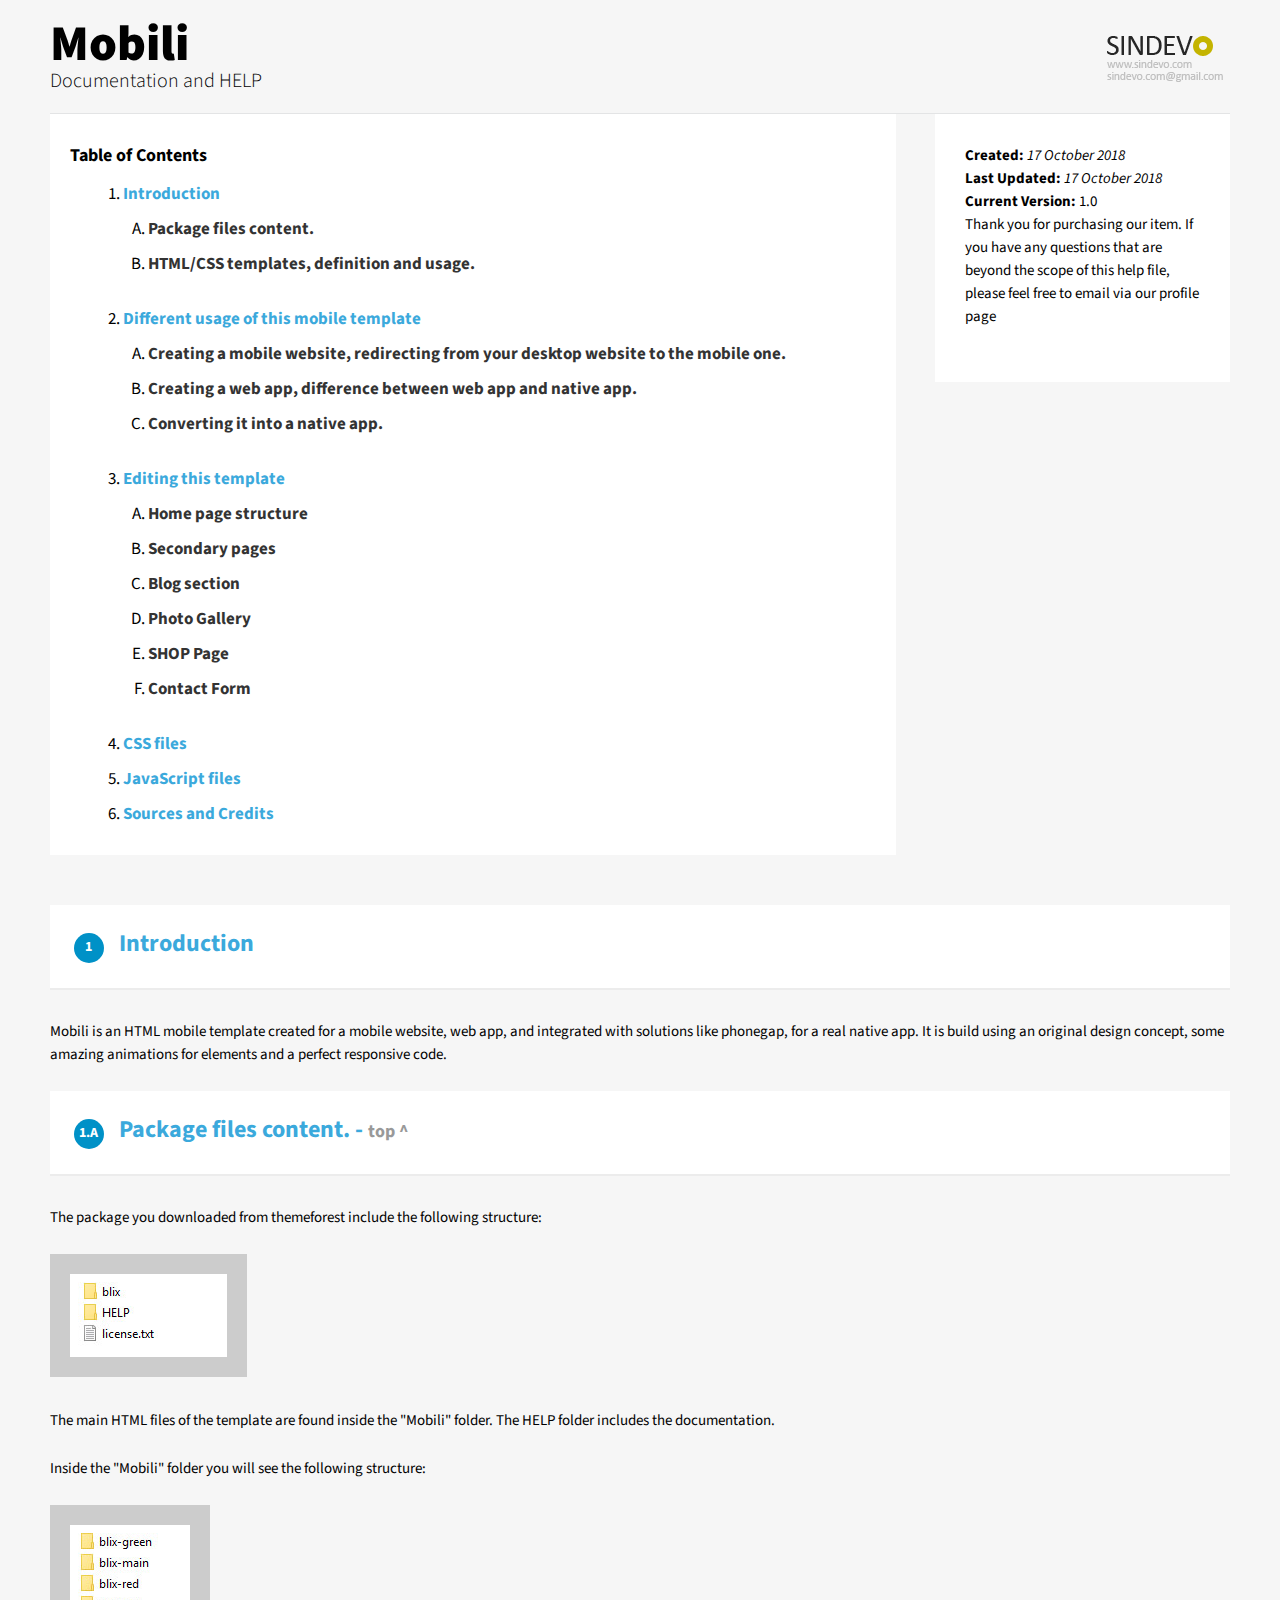
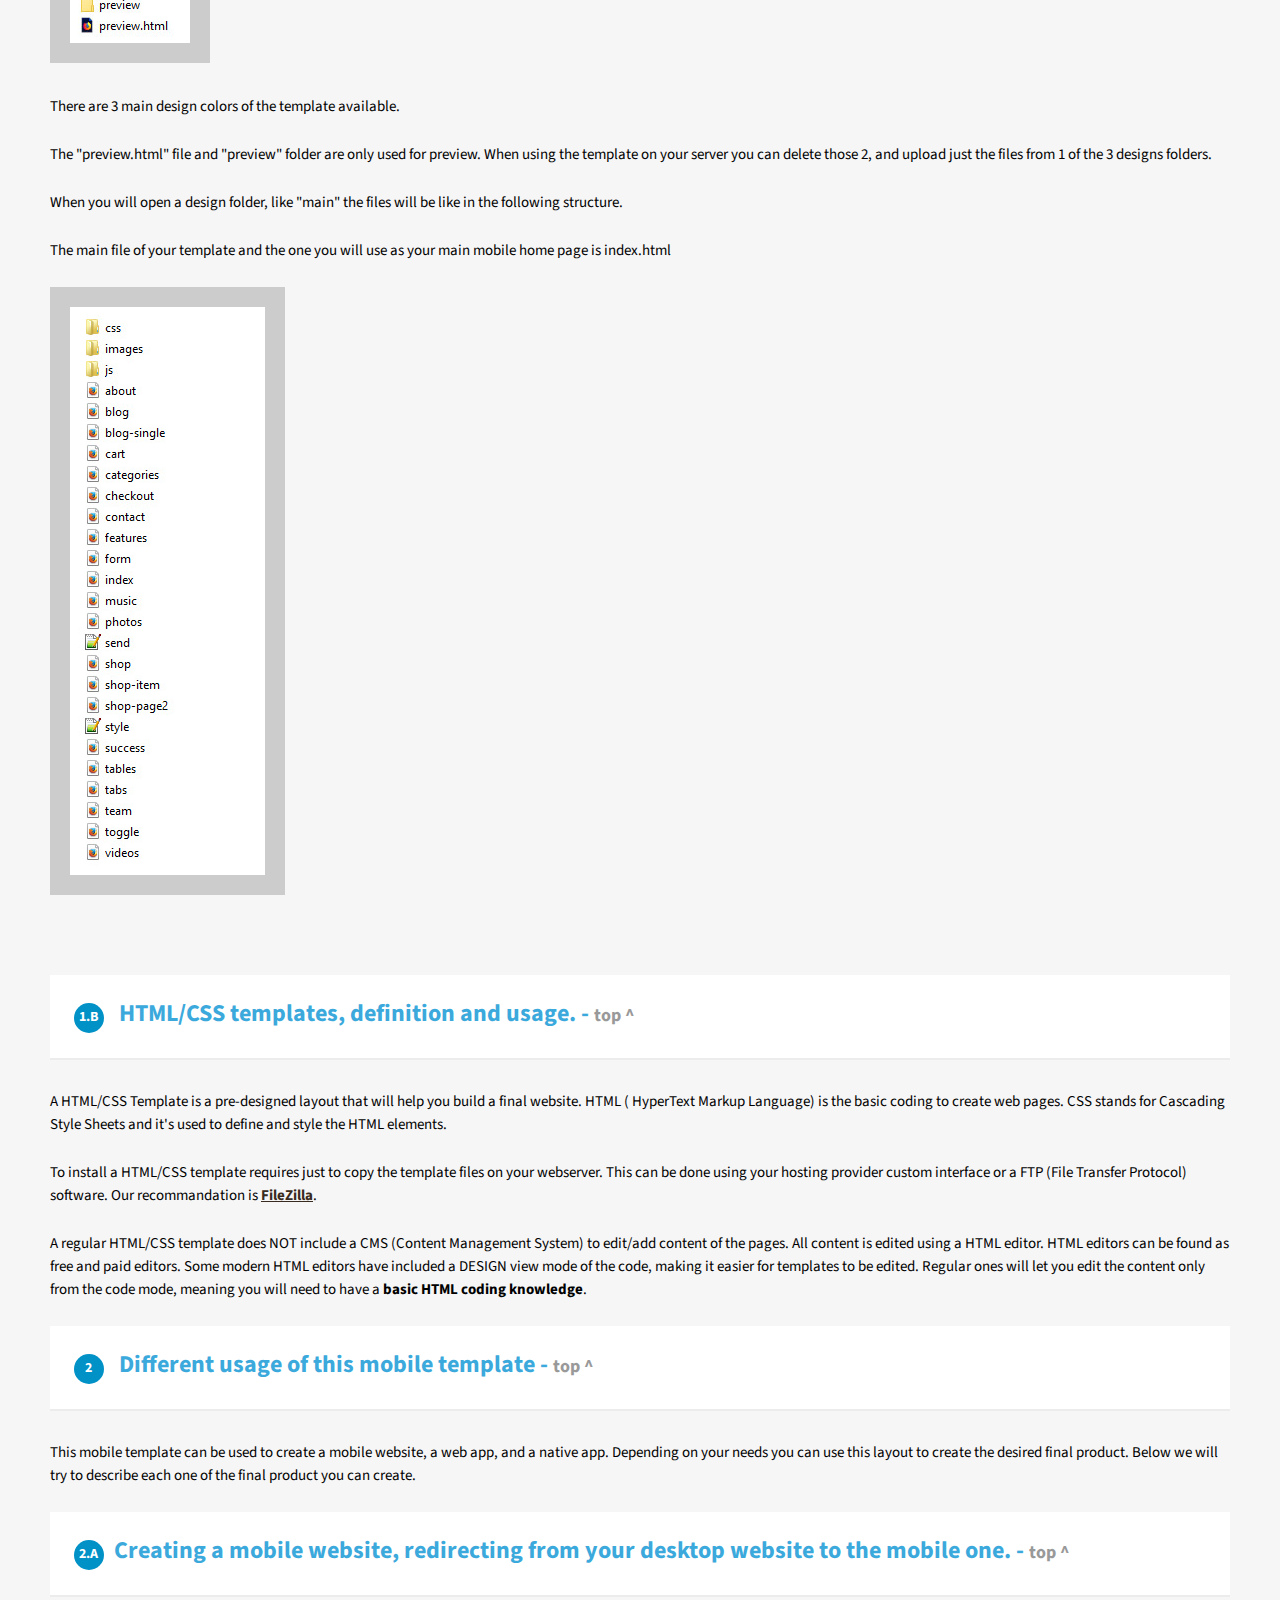
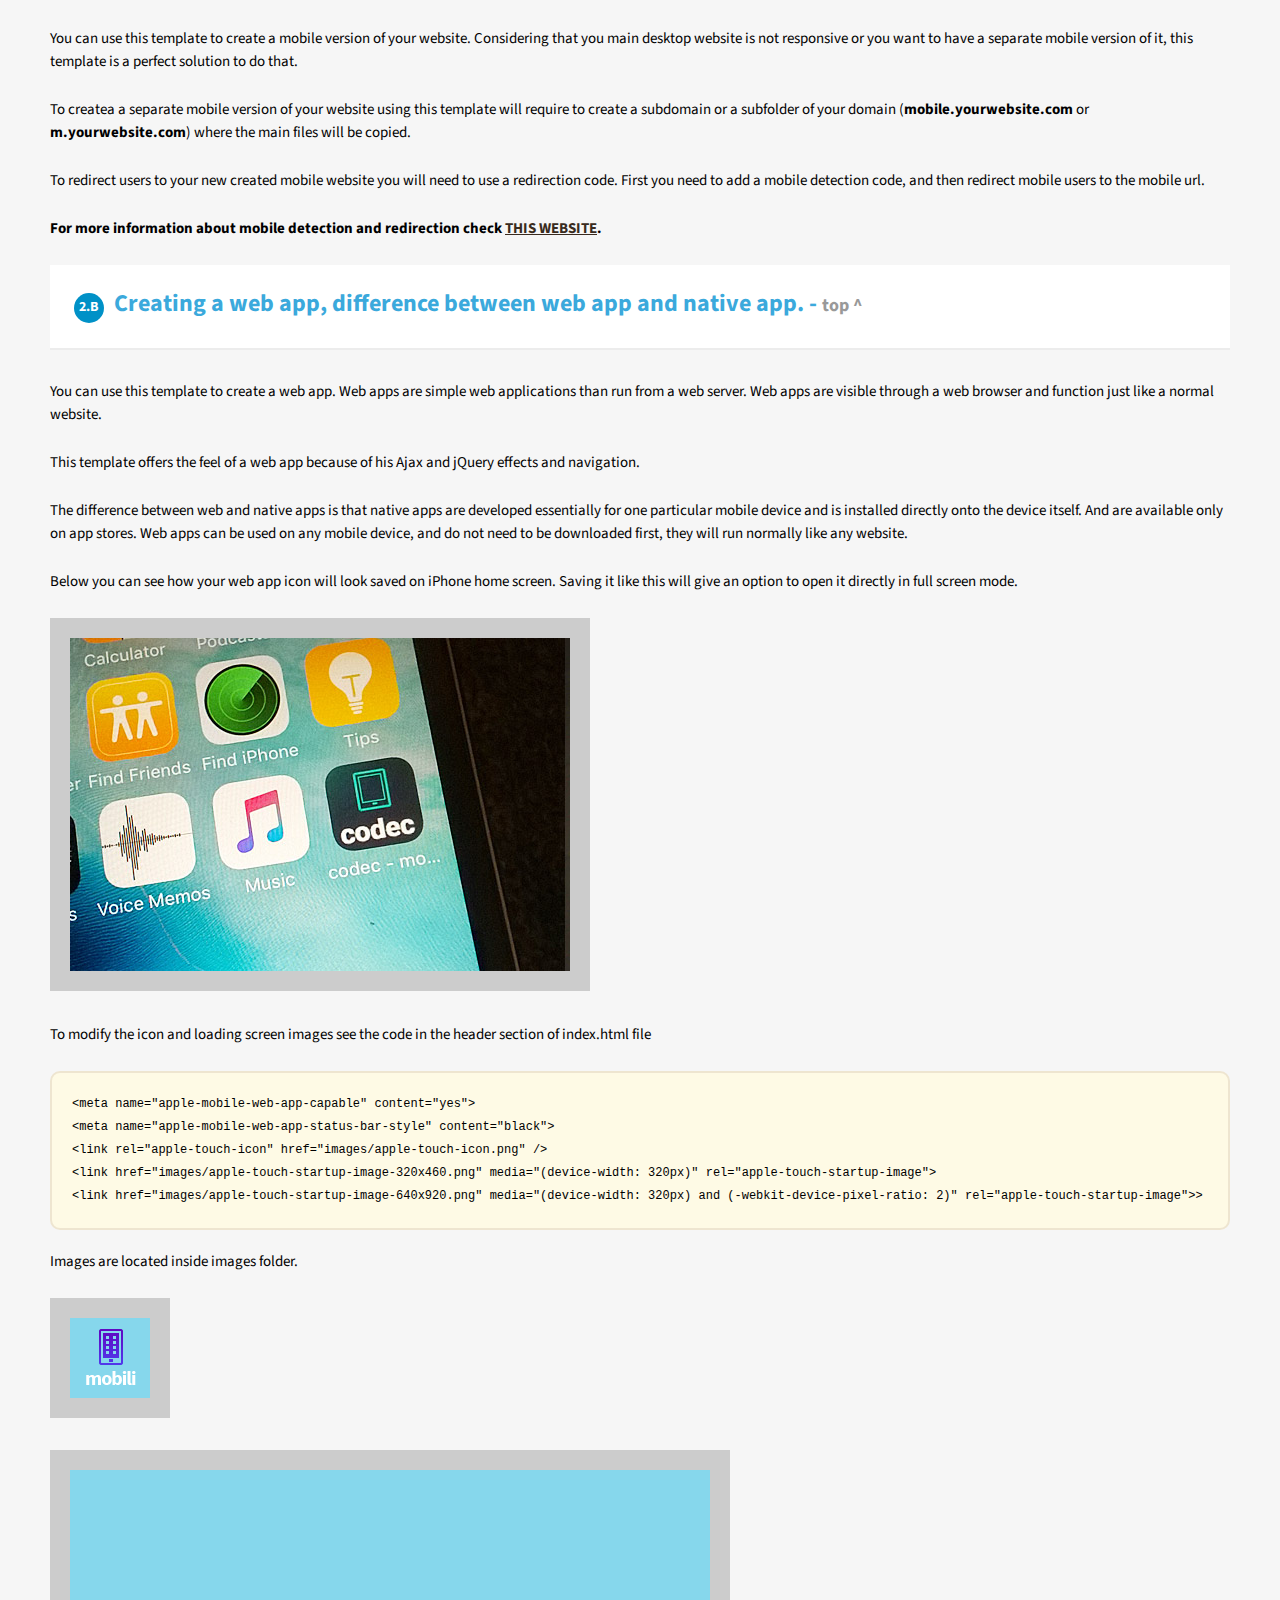
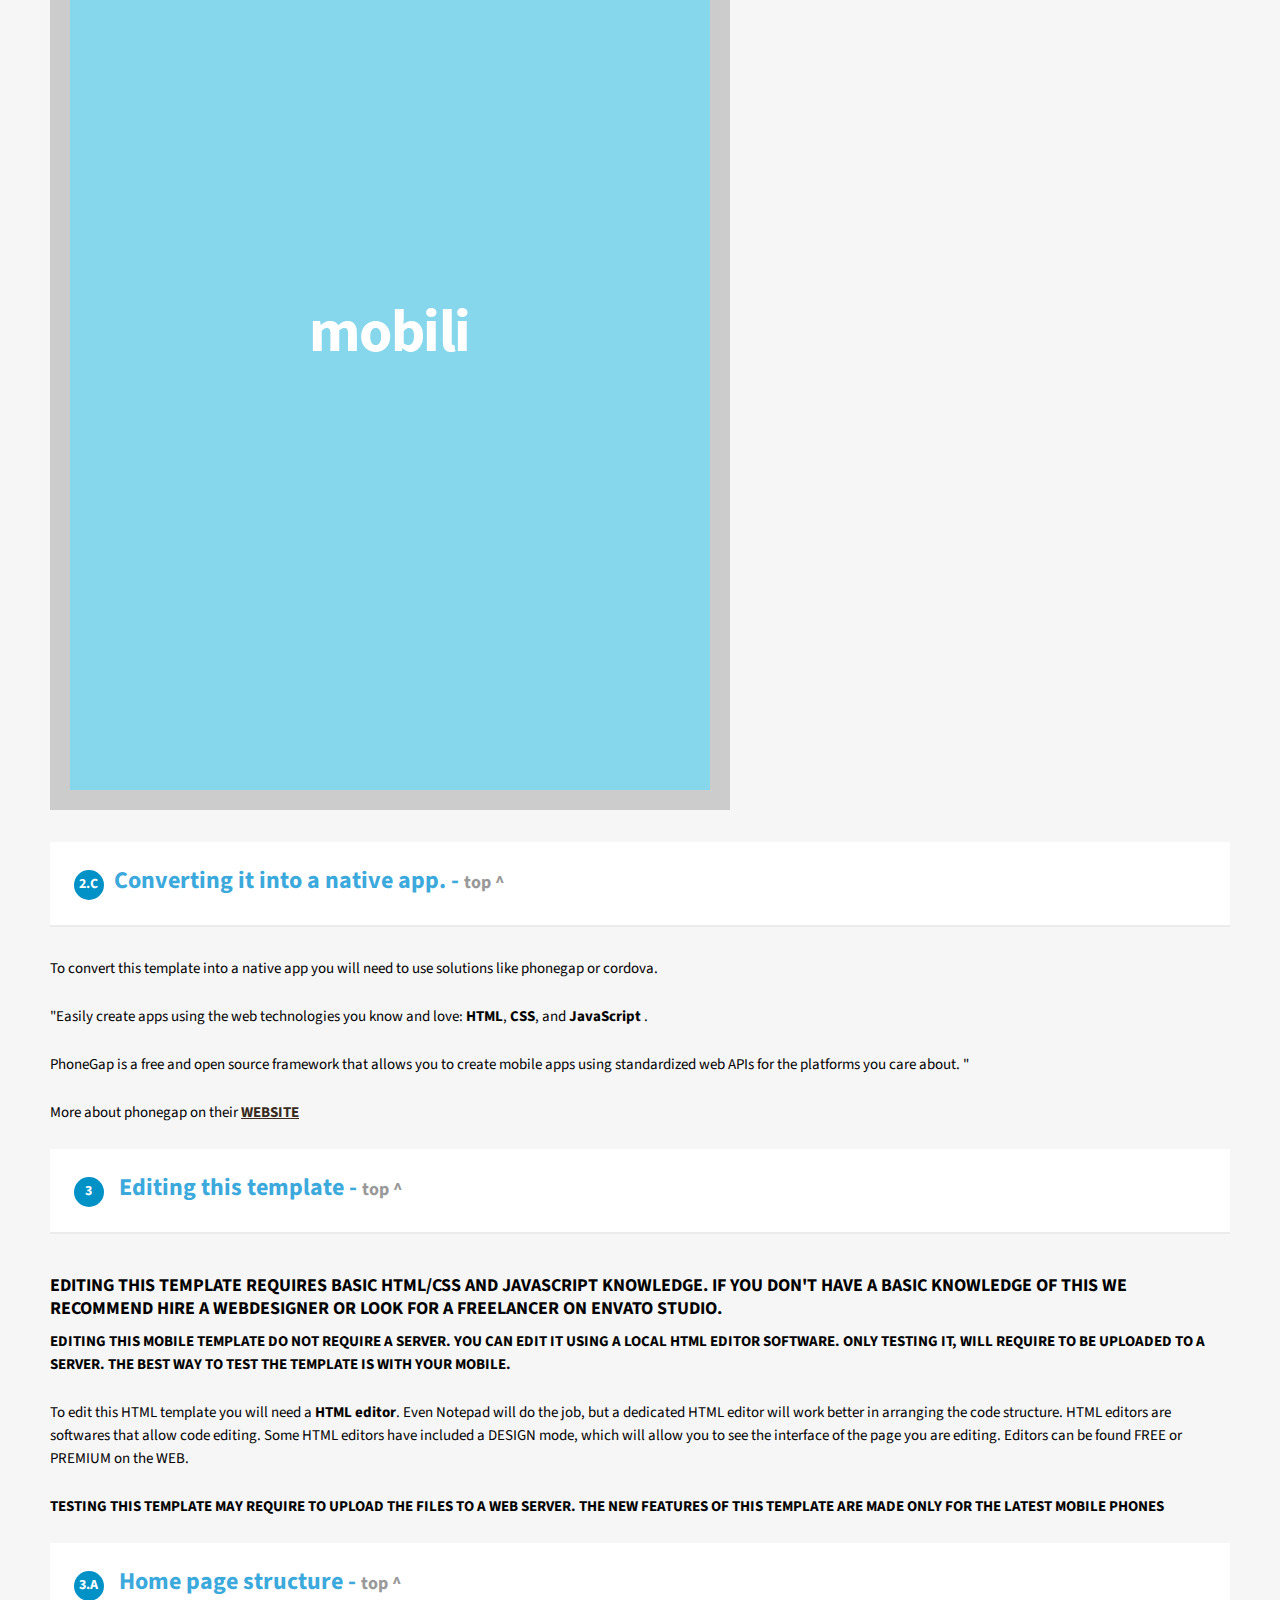
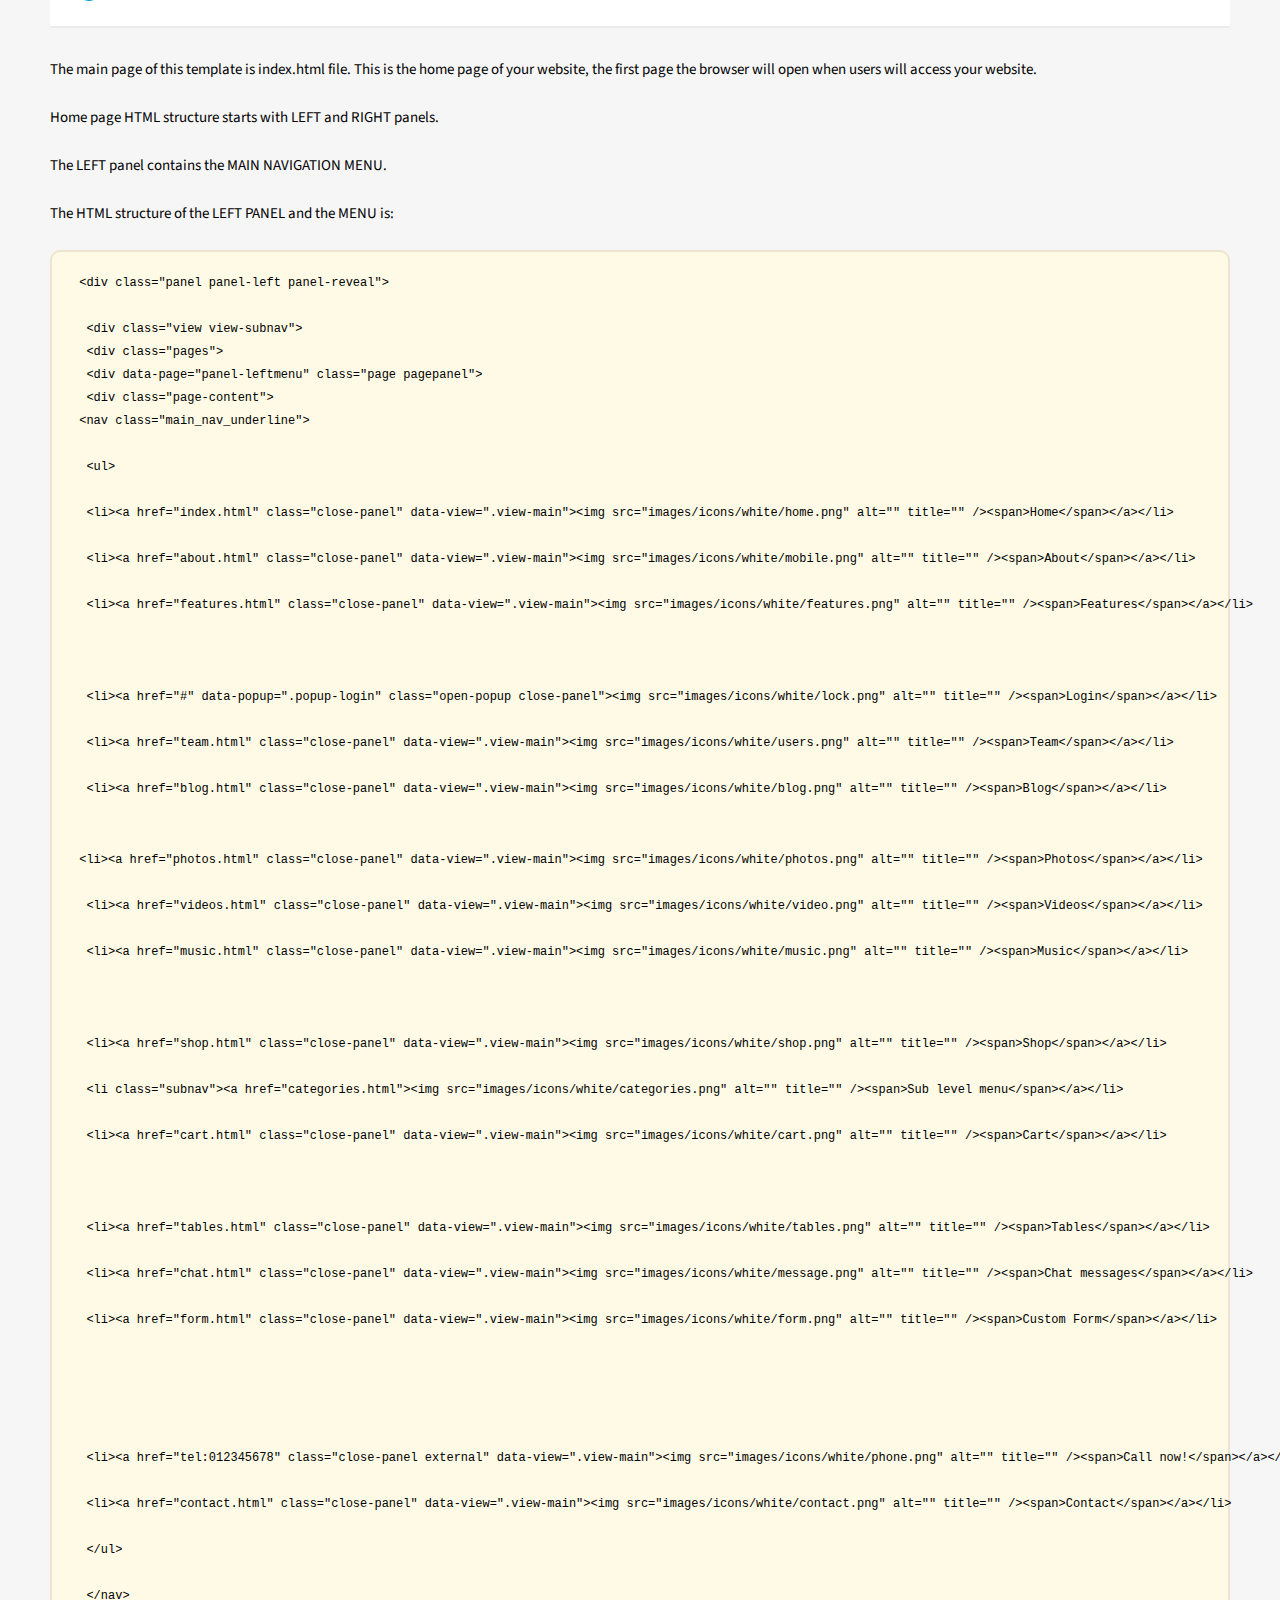
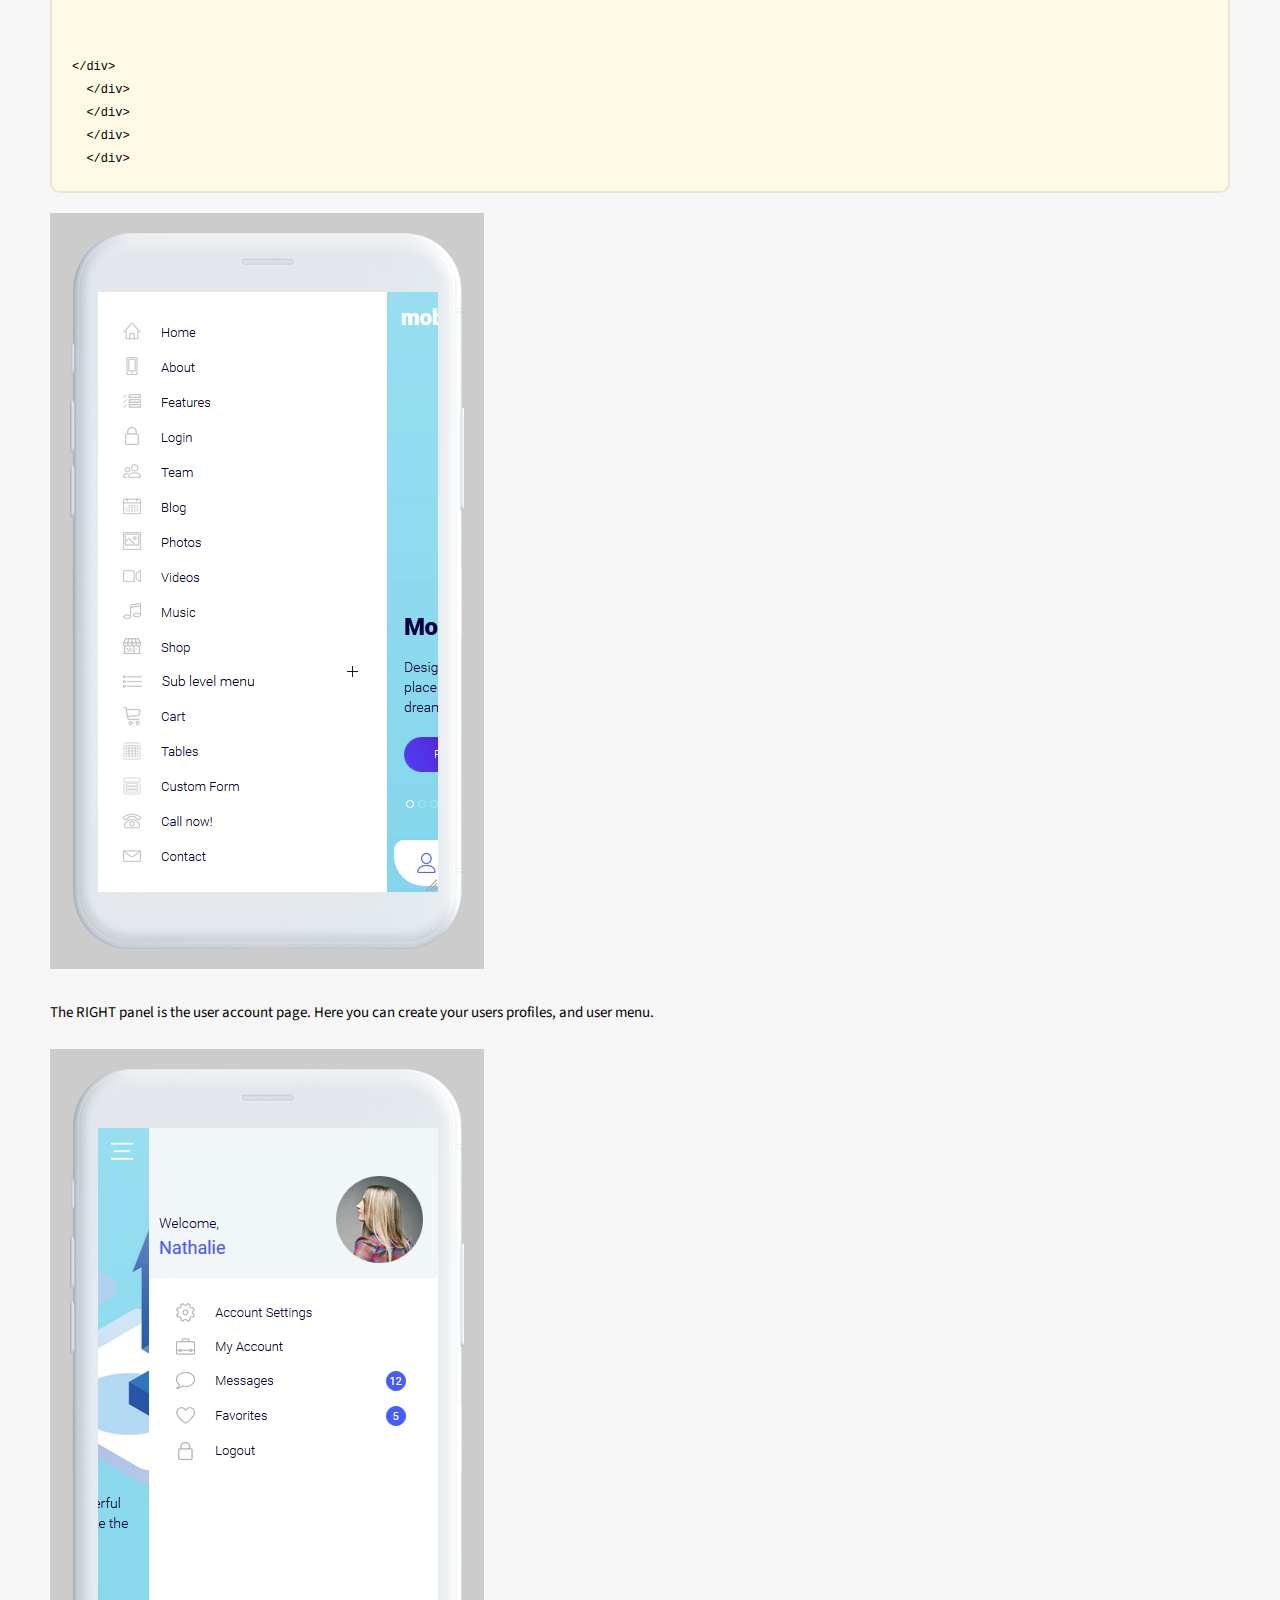
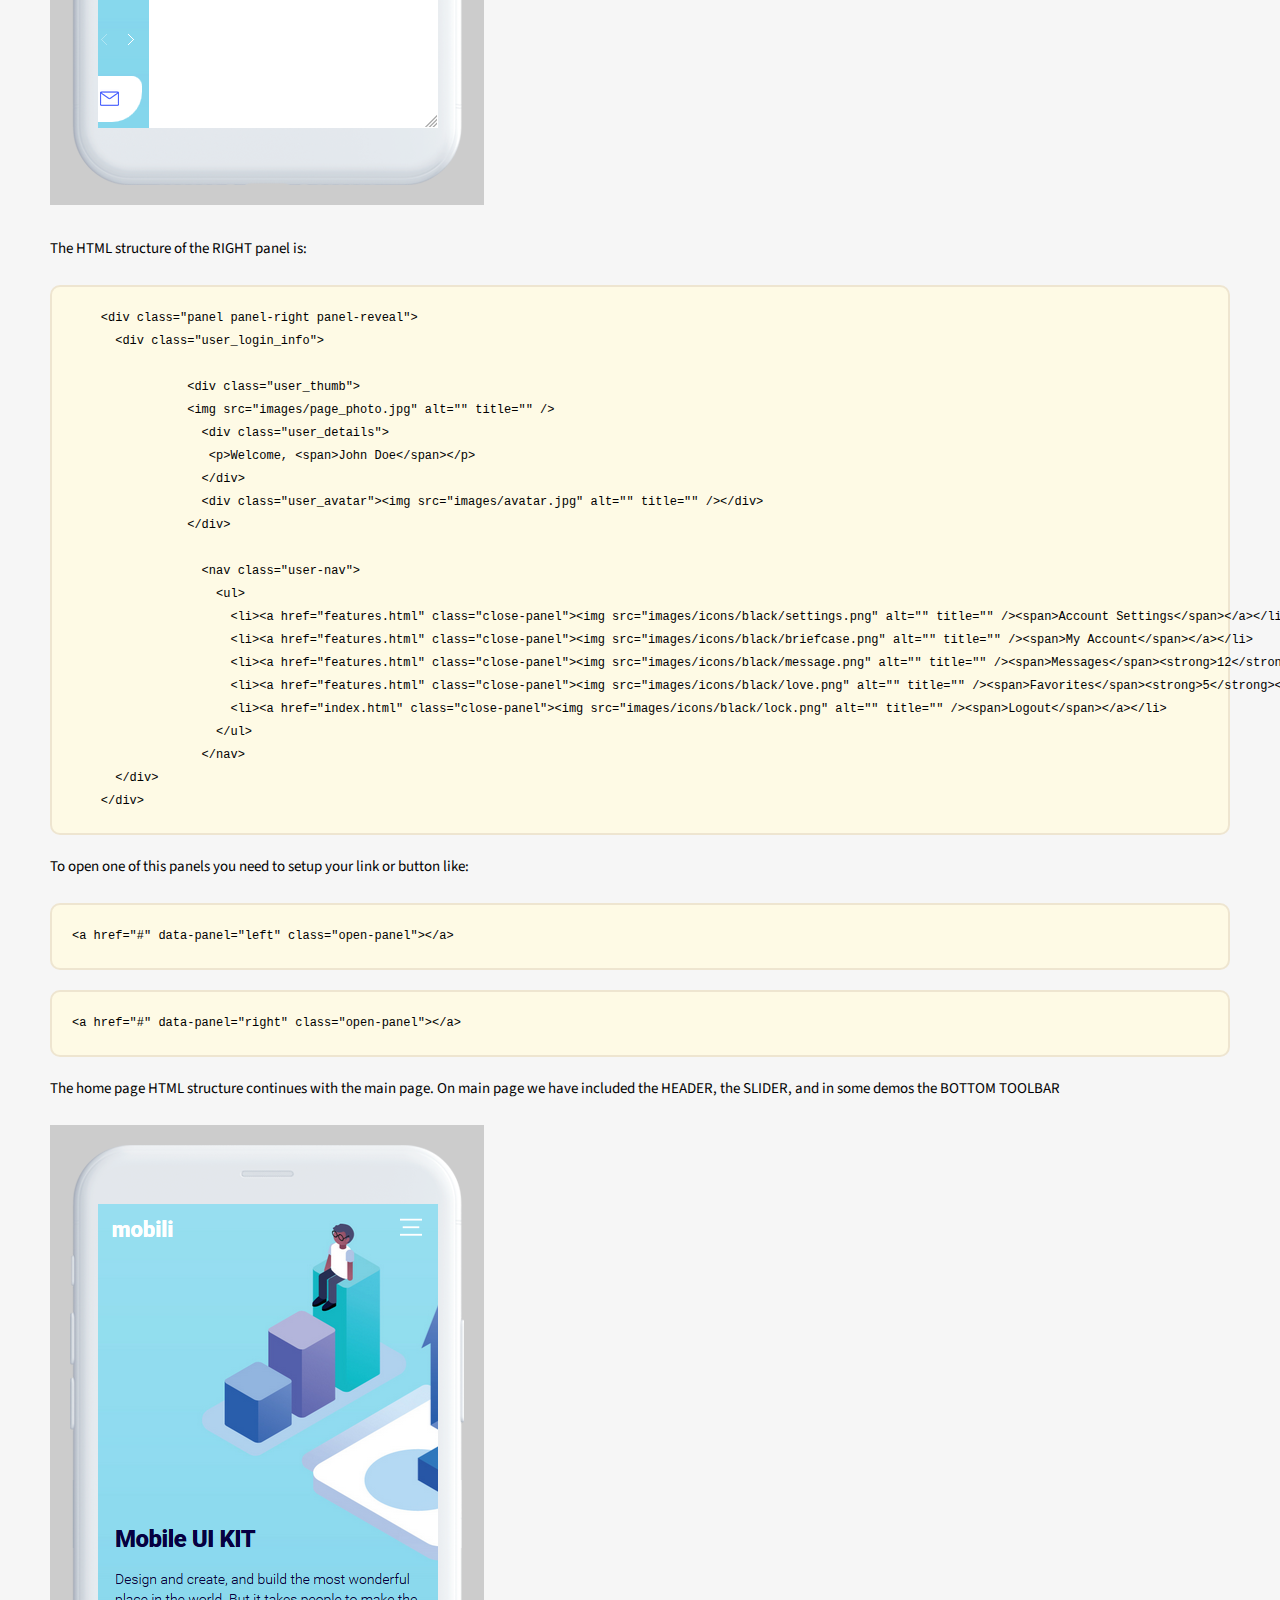
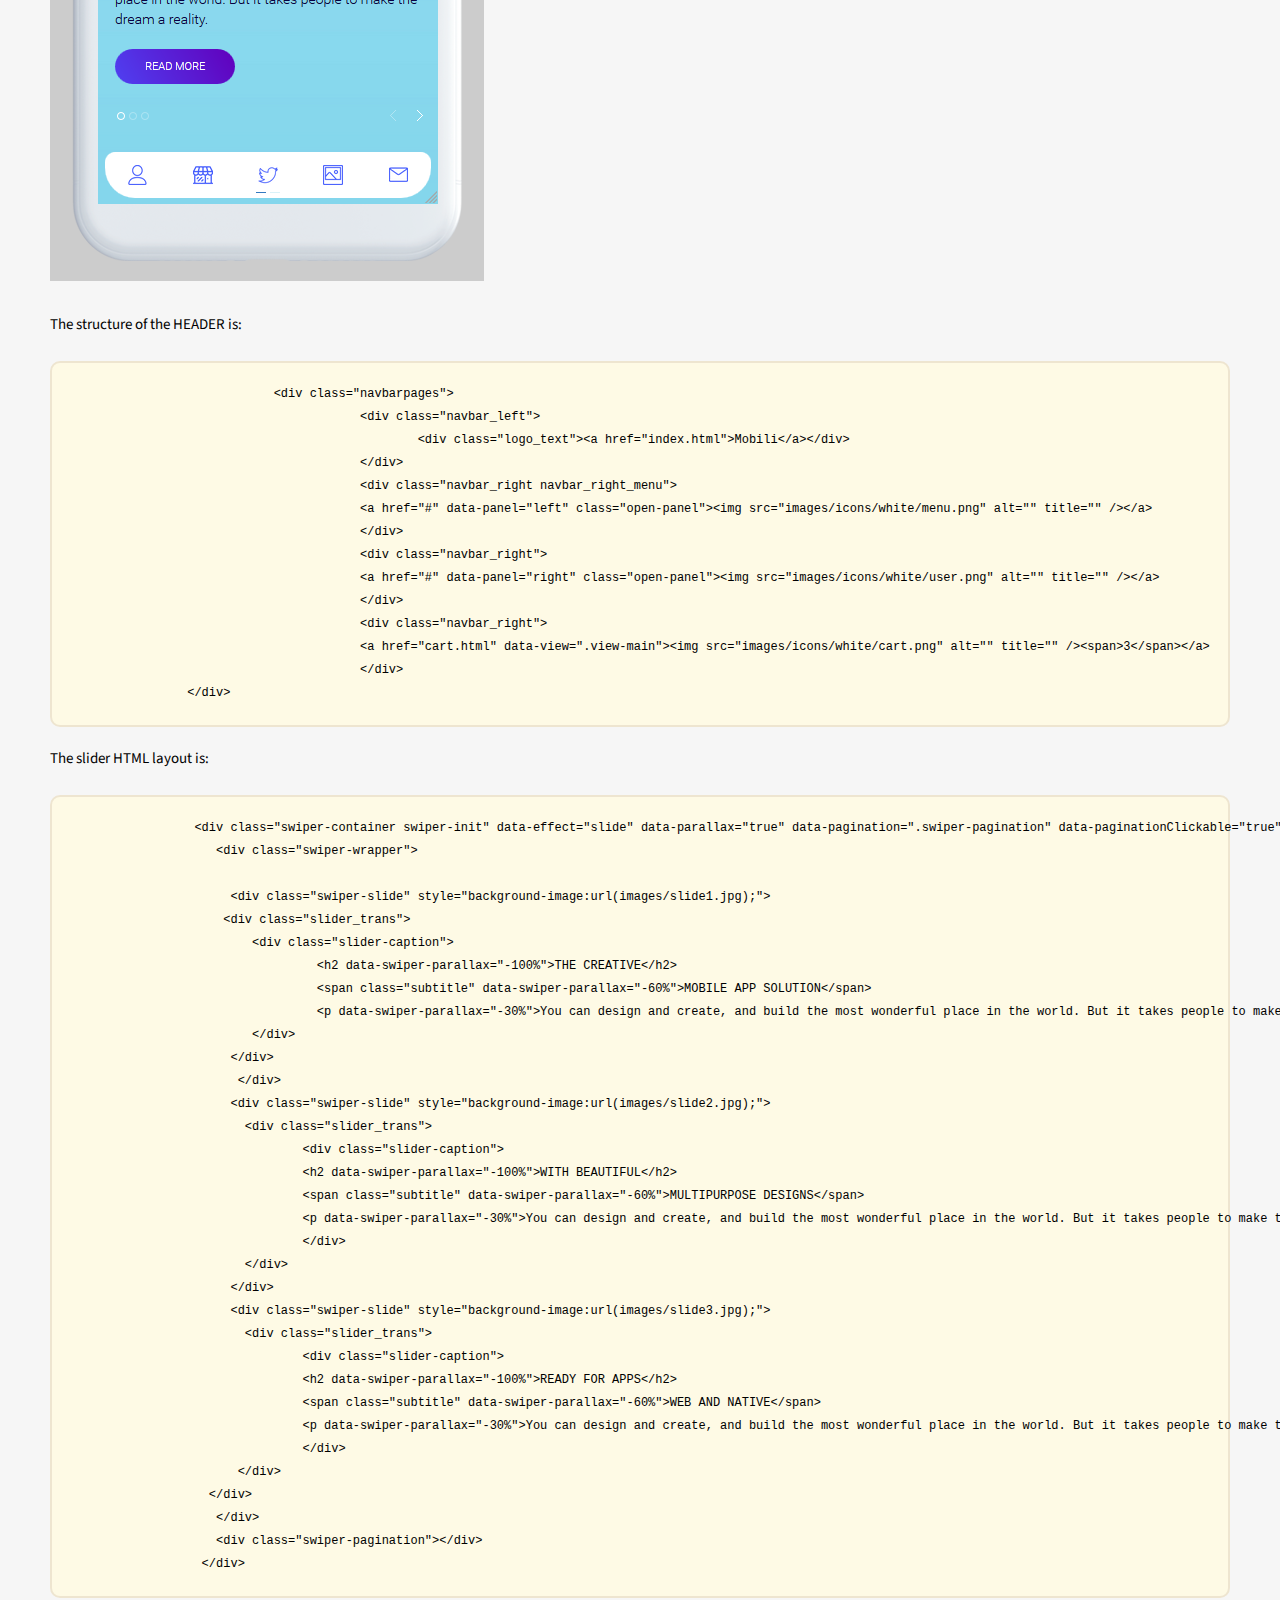
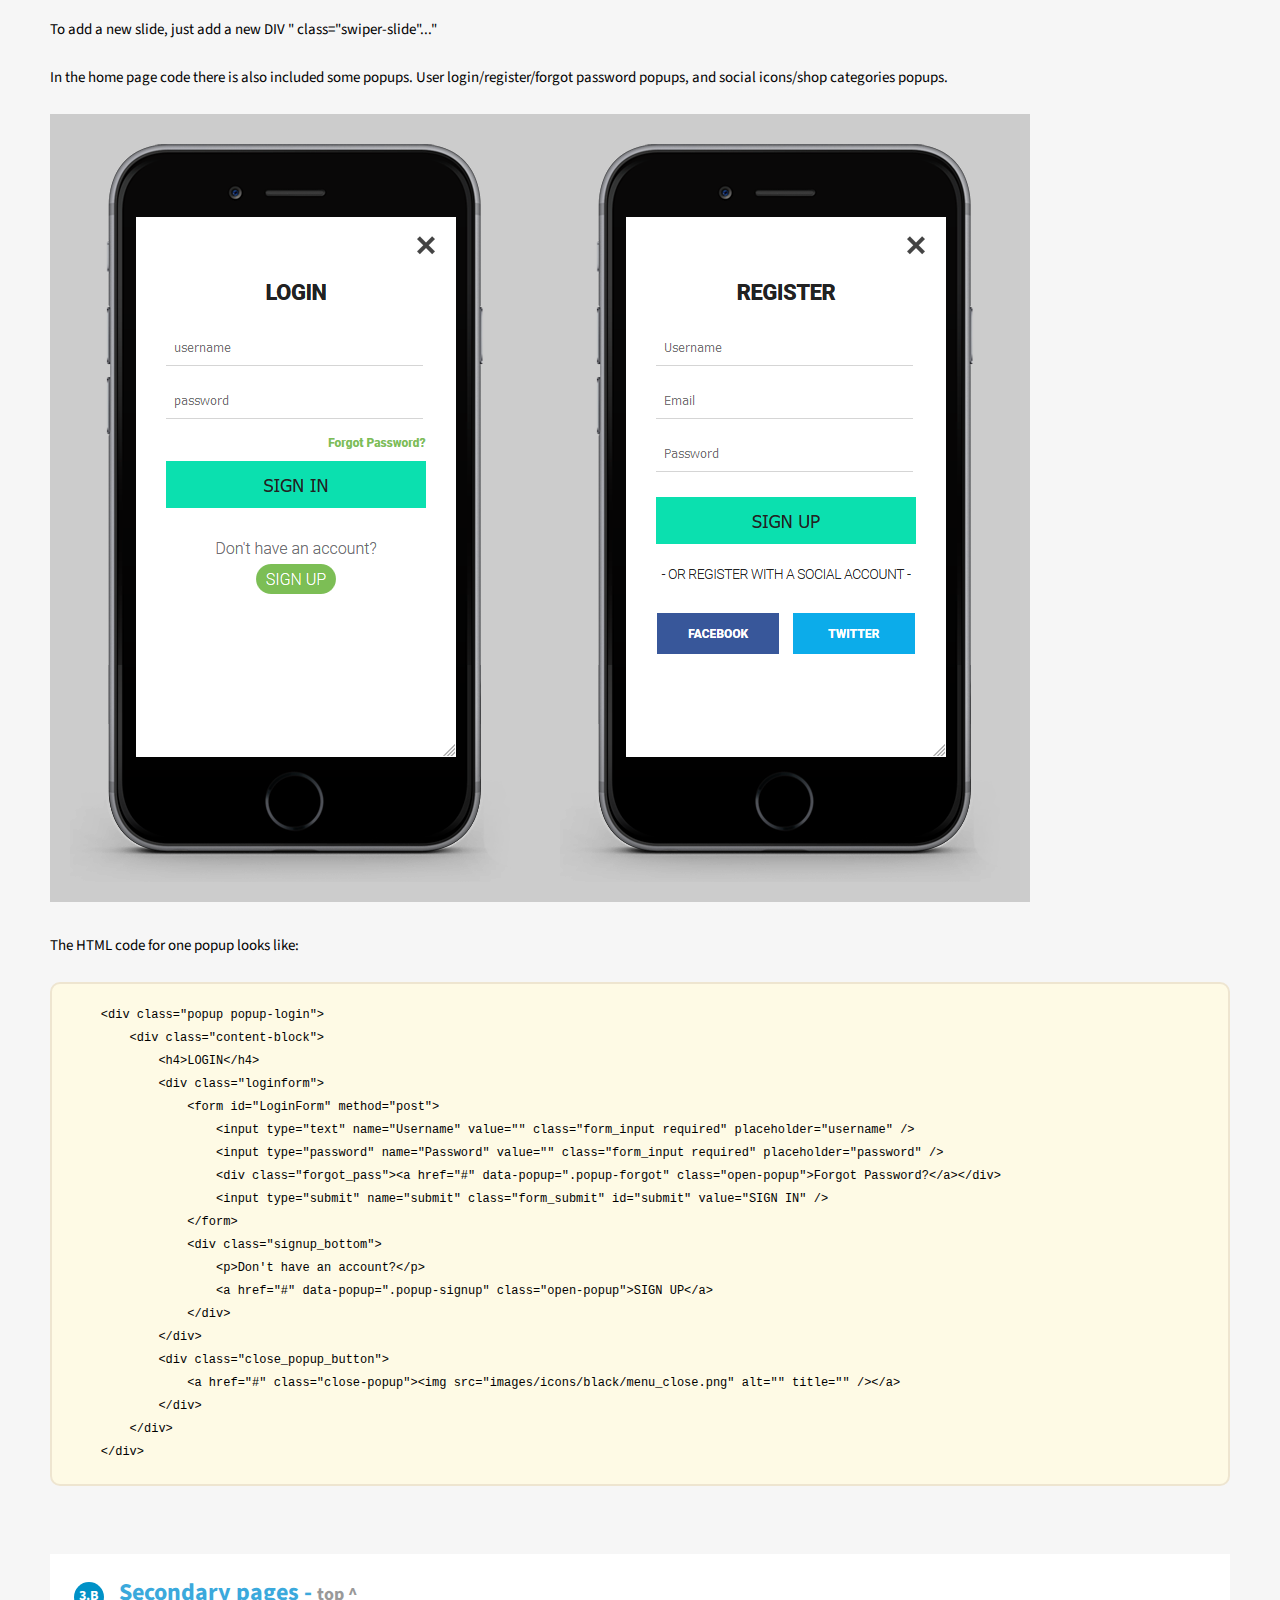
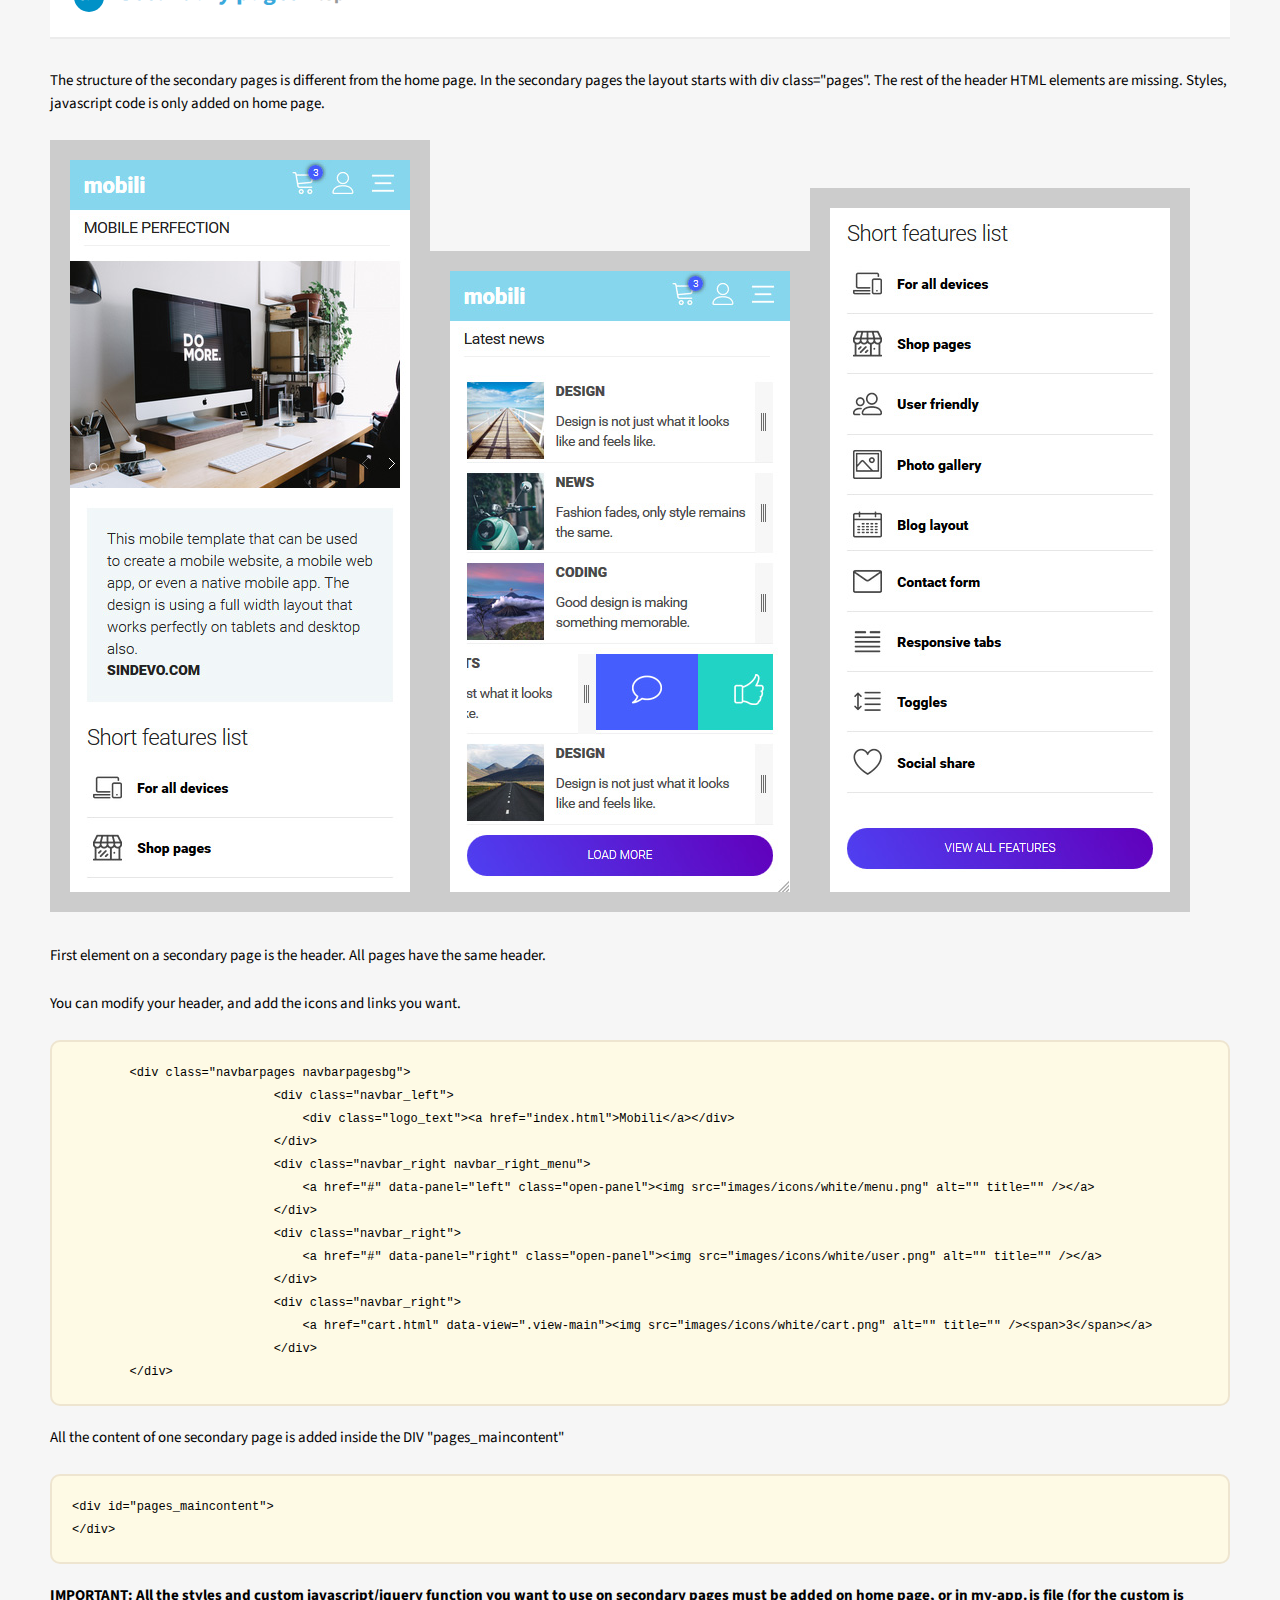
<file: Documention/index.html>
﻿<!DOCTYPE HTML PUBLIC "-//W3C//DTD HTML 4.01//EN" "http://www.w3.org/TR/html4/strict.dtd">
<head lang="en">
	<meta http-equiv="content-type" content="text/html;charset=utf-8">
	<title>Mobili | mobile template documentation</title>
	<link rel="stylesheet" href="assets/screen.css" type="text/css" media="screen, projection">
    <link href='http://fonts.googleapis.com/css?family=Source+Sans+Pro:400,300,700,900' rel='stylesheet' type='text/css'>
<body>
<div id="main_container">


  <div id="header">
  
    <div class="header_left">
    <h1>Mobili</h1> 
    <span>Documentation and HELP</span>
    </div>
  
  	<div class="logo"><a href="index.html"><img src="assets/images/logo.png" alt="sindevo.com" title="sindevo" /></a></div>
    
  <div class="clear"></div>
  </div><!-- End of Header-->
  
<div class="main_menu">
<h2 id="toc">Table of Contents</h2>
<ol class="enumar">
<li><a href="#intro">Introduction</a>
  <ol class="alpha">
    <li><a href="#package">Package files content.</a></li>
    <li><a href="#installing">HTML/CSS templates, definition and usage.</a></li>
  </ol>
</li>
<li><a href="#usage">Different usage of this mobile template</a>
  <ol class="alpha">
    <li><a href="#website">Creating a mobile website, redirecting from your desktop website to the mobile one.</a></li>
    <li><a href="#webapp">Creating a web app, difference between web app and native app.</a></li>
    <li><a href="#nativeapp">Converting it into a native app.</a></li>
  </ol>
</li>
<li><a href="#htmlStructure">Editing this template</a>
  <ol class="alpha">
<li><a href="#homepage">Home page structure</a></li>
<li><a href="#secondary">Secondary pages</a></li>
<li><a href="#blog">Blog section</a></li>
<li><a href="#gallery">Photo Gallery</a></li>
<li><a href="#shop">SHOP Page</a></li>
<li><a href="#contact">Contact Form</a></li>
  </ol>
</li>
    
<li><a href="#cssFiles">CSS files</a></li>
<li><a href="#javascript">JavaScript files</a></li>

<li><a href="#credits">Sources and Credits</a></li>
</ol>
</div>


  <div class="headerinfo">
        <div class="created_by">
                <strong>Created: </strong><i>17 October 2018</i><br>
    <strong>Last Updated: </strong><i>17 October  2018</i><br>
                <strong>Current Version: </strong>1.0<br>
        </div>	
    
        <div class="thankyou">
        <p>Thank you for purchasing our item. If you have any questions that are beyond the scope of this help file, please feel free to email via our profile page</p>
      
        </div>
  </div> 
  
  
<div class="main_content">  


<h3 id="intro" class="subtitle"><span>1</span> Introduction</h3>
<p> Mobili is an HTML mobile template created for a mobile website, web app, and integrated with solutions like phonegap, for a real native app. It is build using an original design concept, some amazing animations for elements and a perfect responsive code.</p>


<h3 id="package" class="subtitle"><span>1.A</span> Package files content. - <a href="#toc">top ^</a></h3>
<p>The package you downloaded from themeforest include the following structure:</p>
<p> <img src="assets/images/package.jpg" alt="" title=""></p>
<p>The main HTML files of the template are found inside the &quot;Mobili&quot; folder. The HELP folder includes the documentation.</p>
<p>Inside the &quot;Mobili&quot; folder you will see the following structure:</p>
<p> <img src="assets/images/package2.jpg" alt="" title=""></p>
<p>There are 3 main design colors of the template available. </p>
<p>The &quot;preview.html&quot; file and &quot;preview&quot; folder are only used for preview. When using the template on your server you can delete those 2, and upload just the files from 1 of the 3 designs folders.</p>
<p>When you will open a design folder, like &quot;main&quot; the files will be like in the following structure.</p>
<p>The main file of your template and the one you will use as your main mobile home page is index.html</p>
<p> <img src="assets/images/package3.jpg" alt="" title=""></p>
<p>&nbsp;</p>
<h3 id="installing" class="subtitle"><span>1.B</span> HTML/CSS templates, definition and usage. - <a href="#toc">top ^</a></h3>
<p>A HTML/CSS Template is a pre-designed layout that will help you build a final website. HTML ( HyperText Markup Language) is the basic coding to create web pages. CSS stands for Cascading Style Sheets and it's used to define and style the HTML elements. </p>
<p>To install a HTML/CSS template requires just to copy the template files on your webserver. This can be done using your hosting provider custom interface or a FTP (File Transfer Protocol) software. Our recommandation is <a href="https://filezilla-project.org/">FileZilla</a>.</p>
<p>A regular HTML/CSS template does NOT include a CMS (Content Management System) to edit/add content of the pages. All content is edited using a HTML editor. HTML editors can be found as free and paid editors. Some modern HTML editors  have included a DESIGN view mode of the code, making it easier for templates to be edited. Regular ones will let you edit the content only from the code mode, meaning you will need to have a <strong>basic HTML coding knowledge</strong>.</p>
<h3 id="usage" class="subtitle"><span>2</span> Different usage of this mobile template - <a href="#toc">top ^</a></h3>
<p>This mobile template can be used to create a mobile website, a web app, and a native app. Depending on your needs you can use this layout to create the desired final product. Below we will try to describe each one of the final product you can create.</p>
<h3 id="website" class="subtitle"><span>2.A</span>Creating a mobile website, redirecting from your desktop website to the mobile one. - <a href="#toc">top ^</a></h3>
<p>You can use this template to create a mobile version of your website. Considering that you main desktop website is not responsive or you want to have a separate mobile version of it, this template is a perfect solution to do that.</p>
<p>To createa a separate mobile version of your website using this template will require to create a subdomain or a subfolder of your domain  (<strong>mobile.yourwebsite.com</strong> or <strong>m.yourwebsite.com</strong>) where the main files will be copied.</p>
<p>To redirect users to your new created mobile website you will need to use a redirection code. First you need to add a mobile detection code, and then redirect mobile users to the mobile url.</p>
<p><strong>For more information about mobile detection and redirection check <a target="_blank" href="http://detectmobilebrowsers.com/">THIS WEBSITE</a>.</strong></p>
<h3 id="webapp" class="subtitle"><span>2.B</span>Creating a web app, difference between web app and native app. - <a href="#toc">top ^</a></h3>
<p>You can use this template to create a web app. Web apps are simple web applications than run from a web server. Web apps are visible through a web browser and function just like a normal website.</p>
<p>This template offers the feel of a web app because of his Ajax and jQuery effects and navigation.</p>
<p>The difference between web and native apps is that native apps are developed essentially for one particular mobile device and is installed directly onto the device itself. And are available only on app stores. Web apps can be used on any mobile device, and do not need to be downloaded first, they will run normally like any website.</p>
<p>Below you can see how your web app icon will look saved on iPhone home screen. Saving it like this will give an option to open it directly in full screen mode.</p>
<p> <img src="assets/images/code2.jpg" alt="" title=""></p>
<p>To modify the icon and loading screen images see the code in the header section of index.html file</p>
<pre>&lt;meta name=&quot;apple-mobile-web-app-capable&quot; content=&quot;yes&quot;&gt;<br>&lt;meta name=&quot;apple-mobile-web-app-status-bar-style&quot; content=&quot;black&quot;&gt;<br>&lt;link rel=&quot;apple-touch-icon&quot; href=&quot;images/apple-touch-icon.png&quot; /&gt;<br>&lt;link href=&quot;images/apple-touch-startup-image-320x460.png&quot; media=&quot;(device-width: 320px)&quot; rel=&quot;apple-touch-startup-image&quot;&gt;<br>&lt;link href=&quot;images/apple-touch-startup-image-640x920.png&quot; media=&quot;(device-width: 320px) and (-webkit-device-pixel-ratio: 2)&quot; rel=&quot;apple-touch-startup-image&quot;&gt;&gt;</pre>
  <p>Images are located inside images folder.</p>
  <p> <img src="assets/images/apple-touch-icon.png" alt="" title=""></p>
  <p> <img src="assets/images/apple-touch-startup-image.png" alt="" title=""></p>
  <h3 id="nativeapp" class="subtitle"><span>2.C</span>Converting it into a native app. - <a href="#toc">top ^</a></h3>
<p>To convert this template into a native app you will need to use solutions like phonegap or cordova.</p>
<p>&quot;Easily create apps using the web technologies you know and love: <strong>HTML</strong>, <strong>CSS</strong>, and <strong>JavaScript</strong>
.</p>
<p>PhoneGap is a free and open source framework that allows you to create   mobile apps using standardized web APIs for the platforms you care   about. &quot;</p>
<p>More about phonegap on their <a href="http://phonegap.com/" target="_blank">WEBSITE</a></p>
<h3 id="htmlStructure" class="subtitle"><span>3</span> Editing this template - <a href="#toc">top ^</a></h3>
<h2>EDITING THIS TEMPLATE REQUIRES BASIC HTML/CSS AND JAVASCRIPT KNOWLEDGE. IF YOU DON'T HAVE A BASIC KNOWLEDGE OF THIS WE RECOMMEND HIRE A WEBDESIGNER OR LOOK FOR A FREELANCER ON ENVATO STUDIO.</h2>
<p><strong>EDITING THIS MOBILE TEMPLATE DO NOT REQUIRE A SERVER. YOU CAN EDIT IT USING A LOCAL HTML EDITOR SOFTWARE. ONLY TESTING IT, WILL REQUIRE TO BE UPLOADED TO A SERVER. THE BEST WAY TO TEST THE TEMPLATE IS WITH YOUR MOBILE.</strong></p>
<p>To edit this HTML template you will need a <strong>HTML editor</strong>. Even Notepad will do the job, but a dedicated HTML editor will work better in arranging the code structure. HTML editors are softwares that allow code editing. Some HTML editors have included a DESIGN mode, which will allow you to see the interface of the page you are editing. Editors can be found FREE or PREMIUM on the WEB.
<p><strong>TESTING THIS TEMPLATE MAY REQUIRE TO UPLOAD THE FILES TO A WEB SERVER. THE NEW FEATURES OF THIS TEMPLATE ARE MADE ONLY FOR THE LATEST MOBILE PHONES
</strong>
<h3 id="homepage" class="subtitle"><span>3.A</span> Home page structure - <a href="#toc">top ^</a></h3>
<p>The main page of this template is index.html file. This is the home page of your website, the first page the browser will open when users will access your website.
<p>Home page HTML structure starts with LEFT and RIGHT panels.
<p>The LEFT panel contains the MAIN NAVIGATION MENU.
<p>The HTML structure of the LEFT PANEL and the MENU is:</p>
<pre> &lt;div class=&quot;panel panel-left panel-reveal&quot;&gt;<br>
  &lt;div class=&quot;view view-subnav&quot;&gt;
  &lt;div class=&quot;pages&quot;&gt;
  &lt;div data-page=&quot;panel-leftmenu&quot; class=&quot;page pagepanel&quot;&gt; 
  &lt;div class=&quot;page-content&quot;&gt;
<p> &lt;nav class=&quot;main_nav_underline&quot;&gt;<br>
  &lt;ul&gt;<br>
  &lt;li&gt;&lt;a href=&quot;index.html&quot; class=&quot;close-panel&quot; data-view=&quot;.view-main&quot;&gt;&lt;img src=&quot;images/icons/white/home.png&quot; alt=&quot;&quot; title=&quot;&quot; /&gt;&lt;span&gt;Home&lt;/span&gt;&lt;/a&gt;&lt;/li&gt;<br>
  &lt;li&gt;&lt;a href=&quot;about.html&quot; class=&quot;close-panel&quot; data-view=&quot;.view-main&quot;&gt;&lt;img src=&quot;images/icons/white/mobile.png&quot; alt=&quot;&quot; title=&quot;&quot; /&gt;&lt;span&gt;About&lt;/span&gt;&lt;/a&gt;&lt;/li&gt;<br>
  &lt;li&gt;&lt;a href=&quot;features.html&quot; class=&quot;close-panel&quot; data-view=&quot;.view-main&quot;&gt;&lt;img src=&quot;images/icons/white/features.png&quot; alt=&quot;&quot; title=&quot;&quot; /&gt;&lt;span&gt;Features&lt;/span&gt;&lt;/a&gt;&lt;/li&gt;<br>
  <br>
  &lt;li&gt;&lt;a href=&quot;#&quot; data-popup=&quot;.popup-login&quot; class=&quot;open-popup close-panel&quot;&gt;&lt;img src=&quot;images/icons/white/lock.png&quot; alt=&quot;&quot; title=&quot;&quot; /&gt;&lt;span&gt;Login&lt;/span&gt;&lt;/a&gt;&lt;/li&gt;<br>
  &lt;li&gt;&lt;a href=&quot;team.html&quot; class=&quot;close-panel&quot; data-view=&quot;.view-main&quot;&gt;&lt;img src=&quot;images/icons/white/users.png&quot; alt=&quot;&quot; title=&quot;&quot; /&gt;&lt;span&gt;Team&lt;/span&gt;&lt;/a&gt;&lt;/li&gt;<br>
  &lt;li&gt;&lt;a href=&quot;blog.html&quot; class=&quot;close-panel&quot; data-view=&quot;.view-main&quot;&gt;&lt;img src=&quot;images/icons/white/blog.png&quot; alt=&quot;&quot; title=&quot;&quot; /&gt;&lt;span&gt;Blog&lt;/span&gt;&lt;/a&gt;&lt;/li&gt; </p>
<p> &lt;li&gt;&lt;a href=&quot;photos.html&quot; class=&quot;close-panel&quot; data-view=&quot;.view-main&quot;&gt;&lt;img src=&quot;images/icons/white/photos.png&quot; alt=&quot;&quot; title=&quot;&quot; /&gt;&lt;span&gt;Photos&lt;/span&gt;&lt;/a&gt;&lt;/li&gt;<br>
  &lt;li&gt;&lt;a href=&quot;videos.html&quot; class=&quot;close-panel&quot; data-view=&quot;.view-main&quot;&gt;&lt;img src=&quot;images/icons/white/video.png&quot; alt=&quot;&quot; title=&quot;&quot; /&gt;&lt;span&gt;Videos&lt;/span&gt;&lt;/a&gt;&lt;/li&gt;<br>
  &lt;li&gt;&lt;a href=&quot;music.html&quot; class=&quot;close-panel&quot; data-view=&quot;.view-main&quot;&gt;&lt;img src=&quot;images/icons/white/music.png&quot; alt=&quot;&quot; title=&quot;&quot; /&gt;&lt;span&gt;Music&lt;/span&gt;&lt;/a&gt;&lt;/li&gt;<br>
  <br>
  &lt;li&gt;&lt;a href=&quot;shop.html&quot; class=&quot;close-panel&quot; data-view=&quot;.view-main&quot;&gt;&lt;img src=&quot;images/icons/white/shop.png&quot; alt=&quot;&quot; title=&quot;&quot; /&gt;&lt;span&gt;Shop&lt;/span&gt;&lt;/a&gt;&lt;/li&gt;<br>
  &lt;li class=&quot;subnav&quot;&gt;&lt;a href=&quot;categories.html&quot;&gt;&lt;img src=&quot;images/icons/white/categories.png&quot; alt=&quot;&quot; title=&quot;&quot; /&gt;&lt;span&gt;Sub level menu&lt;/span&gt;&lt;/a&gt;&lt;/li&gt;<br>
  &lt;li&gt;&lt;a href=&quot;cart.html&quot; class=&quot;close-panel&quot; data-view=&quot;.view-main&quot;&gt;&lt;img src=&quot;images/icons/white/cart.png&quot; alt=&quot;&quot; title=&quot;&quot; /&gt;&lt;span&gt;Cart&lt;/span&gt;&lt;/a&gt;&lt;/li&gt;<br>
  <br>
  &lt;li&gt;&lt;a href=&quot;tables.html&quot; class=&quot;close-panel&quot; data-view=&quot;.view-main&quot;&gt;&lt;img src=&quot;images/icons/white/tables.png&quot; alt=&quot;&quot; title=&quot;&quot; /&gt;&lt;span&gt;Tables&lt;/span&gt;&lt;/a&gt;&lt;/li&gt;<br>
  &lt;li&gt;&lt;a href=&quot;chat.html&quot; class=&quot;close-panel&quot; data-view=&quot;.view-main&quot;&gt;&lt;img src=&quot;images/icons/white/message.png&quot; alt=&quot;&quot; title=&quot;&quot; /&gt;&lt;span&gt;Chat messages&lt;/span&gt;&lt;/a&gt;&lt;/li&gt;<br>
  &lt;li&gt;&lt;a href=&quot;form.html&quot; class=&quot;close-panel&quot; data-view=&quot;.view-main&quot;&gt;&lt;img src=&quot;images/icons/white/form.png&quot; alt=&quot;&quot; title=&quot;&quot; /&gt;&lt;span&gt;Custom Form&lt;/span&gt;&lt;/a&gt;&lt;/li&gt;<br>
  <br>
  <br>
  &lt;li&gt;&lt;a href=&quot;tel:012345678&quot; class=&quot;close-panel external&quot; data-view=&quot;.view-main&quot;&gt;&lt;img src=&quot;images/icons/white/phone.png&quot; alt=&quot;&quot; title=&quot;&quot; /&gt;&lt;span&gt;Call now!&lt;/span&gt;&lt;/a&gt;&lt;/li&gt;<br>
  &lt;li&gt;&lt;a href=&quot;contact.html&quot; class=&quot;close-panel&quot; data-view=&quot;.view-main&quot;&gt;&lt;img src=&quot;images/icons/white/contact.png&quot; alt=&quot;&quot; title=&quot;&quot; /&gt;&lt;span&gt;Contact&lt;/span&gt;&lt;/a&gt;&lt;/li&gt;<br>
  &lt;/ul&gt;<br>
  &lt;/nav&gt;</p>
&lt;/div&gt;
  &lt;/div&gt;
  &lt;/div&gt;
  &lt;/div&gt; 
  &lt;/div&gt;</pre>

<p> <img src="assets/images/menu-main.png" alt="" title=""></p>
<p>The RIGHT panel is the user account page. Here you can create your users profiles, and user menu.</p>
<p><img src="assets/images/menu-user.png" alt="" title=""></p>
<p>The HTML structure of the RIGHT panel is:</p>
<pre>    &lt;div class=&quot;panel panel-right panel-reveal&quot;&gt;<br>      &lt;div class=&quot;user_login_info&quot;&gt;<br>	  <br>                &lt;div class=&quot;user_thumb&quot;&gt;<br>                &lt;img src=&quot;images/page_photo.jpg&quot; alt=&quot;&quot; title=&quot;&quot; /&gt;<br>                  &lt;div class=&quot;user_details&quot;&gt;<br>                   &lt;p&gt;Welcome, &lt;span&gt;John Doe&lt;/span&gt;&lt;/p&gt;<br>                  &lt;/div&gt;  <br>                  &lt;div class=&quot;user_avatar&quot;&gt;&lt;img src=&quot;images/avatar.jpg&quot; alt=&quot;&quot; title=&quot;&quot; /&gt;&lt;/div&gt;       <br>                &lt;/div&gt;<br>				<br>                  &lt;nav class=&quot;user-nav&quot;&gt;<br>                    &lt;ul&gt;<br>                      &lt;li&gt;&lt;a href=&quot;features.html&quot; class=&quot;close-panel&quot;&gt;&lt;img src=&quot;images/icons/black/settings.png&quot; alt=&quot;&quot; title=&quot;&quot; /&gt;&lt;span&gt;Account Settings&lt;/span&gt;&lt;/a&gt;&lt;/li&gt;<br>                      &lt;li&gt;&lt;a href=&quot;features.html&quot; class=&quot;close-panel&quot;&gt;&lt;img src=&quot;images/icons/black/briefcase.png&quot; alt=&quot;&quot; title=&quot;&quot; /&gt;&lt;span&gt;My Account&lt;/span&gt;&lt;/a&gt;&lt;/li&gt;<br>                      &lt;li&gt;&lt;a href=&quot;features.html&quot; class=&quot;close-panel&quot;&gt;&lt;img src=&quot;images/icons/black/message.png&quot; alt=&quot;&quot; title=&quot;&quot; /&gt;&lt;span&gt;Messages&lt;/span&gt;&lt;strong&gt;12&lt;/strong&gt;&lt;/a&gt;&lt;/li&gt;<br>                      &lt;li&gt;&lt;a href=&quot;features.html&quot; class=&quot;close-panel&quot;&gt;&lt;img src=&quot;images/icons/black/love.png&quot; alt=&quot;&quot; title=&quot;&quot; /&gt;&lt;span&gt;Favorites&lt;/span&gt;&lt;strong&gt;5&lt;/strong&gt;&lt;/a&gt;&lt;/li&gt;<br>                      &lt;li&gt;&lt;a href=&quot;index.html&quot; class=&quot;close-panel&quot;&gt;&lt;img src=&quot;images/icons/black/lock.png&quot; alt=&quot;&quot; title=&quot;&quot; /&gt;&lt;span&gt;Logout&lt;/span&gt;&lt;/a&gt;&lt;/li&gt;<br>                    &lt;/ul&gt;<br>                  &lt;/nav&gt;<br>      &lt;/div&gt;<br>    &lt;/div&gt;
</pre>

<p>To open one of this panels you need to setup your link or button like:
<pre>&lt;a href=&quot;#&quot; data-panel=&quot;left&quot; class=&quot;open-panel&quot;&gt;&lt;/a&gt;</pre>
<pre>&lt;a href=&quot;#&quot; data-panel=&quot;right&quot; class=&quot;open-panel&quot;&gt;&lt;/a&gt; </pre>
<p>The home page HTML structure continues with the main page. On main page we have included the HEADER, the SLIDER, and in some demos the BOTTOM TOOLBAR</p>
<p>
<img src="assets/images/toolbar.png" alt="" title=""></p>
<p>The structure of the HEADER is:</p>
<pre>			    &lt;div class=&quot;navbarpages&quot;&gt;<br>					&lt;div class=&quot;navbar_left&quot;&gt;<br>						&lt;div class=&quot;logo_text&quot;&gt;&lt;a href=&quot;index.html&quot;&gt;Mobili&lt;/a&gt;&lt;/div&gt;<br>					&lt;/div&gt;<br>					&lt;div class=&quot;navbar_right navbar_right_menu&quot;&gt;<br>					&lt;a href=&quot;#&quot; data-panel=&quot;left&quot; class=&quot;open-panel&quot;&gt;&lt;img src=&quot;images/icons/white/menu.png&quot; alt=&quot;&quot; title=&quot;&quot; /&gt;&lt;/a&gt;<br>					&lt;/div&gt;			<br>					&lt;div class=&quot;navbar_right&quot;&gt;<br>					&lt;a href=&quot;#&quot; data-panel=&quot;right&quot; class=&quot;open-panel&quot;&gt;&lt;img src=&quot;images/icons/white/user.png&quot; alt=&quot;&quot; title=&quot;&quot; /&gt;&lt;/a&gt;<br>					&lt;/div&gt;<br>					&lt;div class=&quot;navbar_right&quot;&gt;<br>					&lt;a href=&quot;cart.html&quot; data-view=&quot;.view-main&quot;&gt;&lt;img src=&quot;images/icons/white/cart.png&quot; alt=&quot;&quot; title=&quot;&quot; /&gt;&lt;span&gt;3&lt;/span&gt;&lt;/a&gt;<br>					&lt;/div&gt;<br>                &lt;/div&gt;</pre>
<p>The slider HTML layout is:
<pre>                 &lt;div class=&quot;swiper-container swiper-init&quot; data-effect=&quot;slide&quot; data-parallax=&quot;true&quot; data-pagination=&quot;.swiper-pagination&quot; data-paginationClickable=&quot;true&quot;&gt;<br>                    &lt;div class=&quot;swiper-wrapper&quot;&gt;<br>                    <br>                      &lt;div class=&quot;swiper-slide&quot; style=&quot;background-image:url(images/slide1.jpg);&quot;&gt;<br>		     &lt;div class=&quot;slider_trans&quot;&gt;<br>			 &lt;div class=&quot;slider-caption&quot;&gt;<br>				  &lt;h2 data-swiper-parallax=&quot;-100%&quot;&gt;THE CREATIVE&lt;/h2&gt;<br>				  &lt;span class=&quot;subtitle&quot; data-swiper-parallax=&quot;-60%&quot;&gt;MOBILE APP SOLUTION&lt;/span&gt;<br>				  &lt;p data-swiper-parallax=&quot;-30%&quot;&gt;You can design and create, and build the most wonderful place in the world. But it takes people to make the dream a reality.&lt;/p&gt;<br>			 &lt;/div&gt;<br>		      &lt;/div&gt; <br>                       &lt;/div&gt;<br>                      &lt;div class=&quot;swiper-slide&quot; style=&quot;background-image:url(images/slide2.jpg);&quot;&gt;<br>			&lt;div class=&quot;slider_trans&quot;&gt;		  <br>				&lt;div class=&quot;slider-caption&quot;&gt;<br>				&lt;h2 data-swiper-parallax=&quot;-100%&quot;&gt;WITH BEAUTIFUL&lt;/h2&gt;<br>				&lt;span class=&quot;subtitle&quot; data-swiper-parallax=&quot;-60%&quot;&gt;MULTIPURPOSE DESIGNS&lt;/span&gt;<br>				&lt;p data-swiper-parallax=&quot;-30%&quot;&gt;You can design and create, and build the most wonderful place in the world. But it takes people to make the dream a reality.&lt;/p&gt;<br>				&lt;/div&gt;	<br>			&lt;/div&gt;	<br>                      &lt;/div&gt;<br>                      &lt;div class=&quot;swiper-slide&quot; style=&quot;background-image:url(images/slide3.jpg);&quot;&gt;<br>			&lt;div class=&quot;slider_trans&quot;&gt;		  <br>				&lt;div class=&quot;slider-caption&quot;&gt;<br>				&lt;h2 data-swiper-parallax=&quot;-100%&quot;&gt;READY FOR APPS&lt;/h2&gt;<br>				&lt;span class=&quot;subtitle&quot; data-swiper-parallax=&quot;-60%&quot;&gt;WEB AND NATIVE&lt;/span&gt;<br>				&lt;p data-swiper-parallax=&quot;-30%&quot;&gt;You can design and create, and build the most wonderful place in the world. But it takes people to make the dream a reality.&lt;/p&gt;<br>				&lt;/div&gt;<br>                       &lt;/div&gt;<br>		   &lt;/div&gt; 		   <br>                    &lt;/div&gt;<br>                    &lt;div class=&quot;swiper-pagination&quot;&gt;&lt;/div&gt;<br>                  &lt;/div&gt;</pre>
<p>To add a new slide, just add a new DIV &quot; class=&quot;swiper-slide&quot;...&quot;</p>
<p>In the home page code there is also included some popups. User login/register/forgot password popups, and social icons/shop categories popups.</p>
<p><img src="assets/images/login.png" alt="" title=""><img src="assets/images/register.png" alt="" title=""></p>
<p>The HTML code for one popup looks like:</p>
<pre>    &lt;div class=&quot;popup popup-login&quot;&gt;<br>        &lt;div class=&quot;content-block&quot;&gt;<br>            &lt;h4&gt;LOGIN&lt;/h4&gt;<br>            &lt;div class=&quot;loginform&quot;&gt;<br>                &lt;form id=&quot;LoginForm&quot; method=&quot;post&quot;&gt;<br>                    &lt;input type=&quot;text&quot; name=&quot;Username&quot; value=&quot;&quot; class=&quot;form_input required&quot; placeholder=&quot;username&quot; /&gt;<br>                    &lt;input type=&quot;password&quot; name=&quot;Password&quot; value=&quot;&quot; class=&quot;form_input required&quot; placeholder=&quot;password&quot; /&gt;<br>                    &lt;div class=&quot;forgot_pass&quot;&gt;&lt;a href=&quot;#&quot; data-popup=&quot;.popup-forgot&quot; class=&quot;open-popup&quot;&gt;Forgot Password?&lt;/a&gt;&lt;/div&gt;<br>                    &lt;input type=&quot;submit&quot; name=&quot;submit&quot; class=&quot;form_submit&quot; id=&quot;submit&quot; value=&quot;SIGN IN&quot; /&gt;<br>                &lt;/form&gt;<br>                &lt;div class=&quot;signup_bottom&quot;&gt;<br>                    &lt;p&gt;Don't have an account?&lt;/p&gt;<br>                    &lt;a href=&quot;#&quot; data-popup=&quot;.popup-signup&quot; class=&quot;open-popup&quot;&gt;SIGN UP&lt;/a&gt;<br>                &lt;/div&gt;<br>            &lt;/div&gt;<br>            &lt;div class=&quot;close_popup_button&quot;&gt;<br>                &lt;a href=&quot;#&quot; class=&quot;close-popup&quot;&gt;&lt;img src=&quot;images/icons/black/menu_close.png&quot; alt=&quot;&quot; title=&quot;&quot; /&gt;&lt;/a&gt;<br>            &lt;/div&gt;<br>        &lt;/div&gt;<br>    &lt;/div&gt;</pre>
<p>&nbsp;</p>
<h3 id="secondary" class="subtitle"><span>3.B</span> Secondary pages - <a href="#toc">top ^</a></h3>
<p>The structure of the secondary pages is different from the home page. In the secondary pages the layout starts with div class=&quot;pages&quot;. The rest of the header HTML elements are missing. Styles, javascript code is only added on home page.</p>
<p> <img src="assets/images/about.png" alt="" title=""><img src="assets/images/news.png" alt="" title=""><img src="assets/images/features.png" alt="" title=""></p>
<p>First element on a secondary page is the header. All pages have the same header.</p>
<p>You can modify your header, and add the icons and links you want.</p>
<pre>	&lt;div class=&quot;navbarpages navbarpagesbg&quot;&gt;<br>                            &lt;div class=&quot;navbar_left&quot;&gt;<br>                                &lt;div class=&quot;logo_text&quot;&gt;&lt;a href=&quot;index.html&quot;&gt;Mobili&lt;/a&gt;&lt;/div&gt;<br>                            &lt;/div&gt;<br>			    &lt;div class=&quot;navbar_right navbar_right_menu&quot;&gt;<br>				&lt;a href=&quot;#&quot; data-panel=&quot;left&quot; class=&quot;open-panel&quot;&gt;&lt;img src=&quot;images/icons/white/menu.png&quot; alt=&quot;&quot; title=&quot;&quot; /&gt;&lt;/a&gt;<br>			    &lt;/div&gt;			<br>			    &lt;div class=&quot;navbar_right&quot;&gt;<br>				&lt;a href=&quot;#&quot; data-panel=&quot;right&quot; class=&quot;open-panel&quot;&gt;&lt;img src=&quot;images/icons/white/user.png&quot; alt=&quot;&quot; title=&quot;&quot; /&gt;&lt;/a&gt;<br>			    &lt;/div&gt;<br>			    &lt;div class=&quot;navbar_right&quot;&gt;<br>				&lt;a href=&quot;cart.html&quot; data-view=&quot;.view-main&quot;&gt;&lt;img src=&quot;images/icons/white/cart.png&quot; alt=&quot;&quot; title=&quot;&quot; /&gt;&lt;span&gt;3&lt;/span&gt;&lt;/a&gt;<br>			    &lt;/div&gt;			<br>	&lt;/div&gt;</pre>
<p>All the content of one secondary page is added inside the DIV &quot;pages_maincontent&quot;</p>
<pre>&lt;div id=&quot;pages_maincontent&quot;&gt;
&lt;/div&gt;</pre>
<p><strong>IMPORTANT: All the styles and custom javascript/jquery function you want to use on secondary pages must be added on home page, or in my-app.js file (for the custom js functions)</strong></p>
<h3 id="blog" class="subtitle"><span>2.C</span> Blog section - <a href="#toc">top ^</a></h3>   
<p>The Blog section is a static news page. All posts in this section must be manually added. To create this news section dinamically will require some programming code and a database. There is also a details page included blog-single.html which is the single blog page of one post. </p>
<p> <img src="assets/images/news.png" alt="" title=""></p>
<p>The HTML code of a blog post:</p>
<pre>                &lt;li class=&quot;swipeout&quot;&gt;<br>                  &lt;div class=&quot;swipeout-content item-content&quot;&gt;<br>                    &lt;div class=&quot;post_entry&quot;&gt;<br>                        &lt;div class=&quot;post_thumb&quot;&gt;&lt;img src=&quot;images/photos/photo8.jpg&quot; alt=&quot;&quot; title=&quot;&quot; /&gt;&lt;/div&gt;<br>                        &lt;div class=&quot;post_details&quot;&gt;<br>		      &lt;div class=&quot;post_category&quot;&gt;&lt;a href=&quot;blog.html&quot;&gt;DESIGN&lt;/a&gt;&lt;/div&gt;				<br>                        &lt;h2&gt;&lt;a href=&quot;blog-single.html&quot;&gt;Design is not just what it looks like and feels like.&lt;/a&gt;&lt;/h2&gt;<br>		      &lt;/div&gt;<br>                        &lt;div class=&quot;post_swipe&quot;&gt;&lt;img src=&quot;images/swipe_more.png&quot; alt=&quot;&quot; title=&quot;&quot; /&gt;&lt;/div&gt;<br>                    &lt;/div&gt;<br>                  &lt;/div&gt;<br>                  &lt;div class=&quot;swipeout-actions-right&quot;&gt;<br>                    &lt;a href=&quot;blog-single.html&quot; class=&quot;action1&quot;&gt;&lt;img src=&quot;images/icons/black/message.png&quot; alt=&quot;&quot; title=&quot;&quot; /&gt;&lt;/a&gt;<br>		 &lt;a href=&quot;#&quot; class=&quot;action1 open-popup&quot; data-popup=&quot;.popup-social&quot;&gt;&lt;img src=&quot;images/icons/black/like.png&quot; alt=&quot;&quot; title=&quot;&quot; /&gt;&lt;/a&gt;<br>		 &lt;a href=&quot;#&quot; class=&quot;action1 open-popup&quot; data-popup=&quot;.popup-social&quot;&gt;&lt;img src=&quot;images/icons/black/contact.png&quot; alt=&quot;&quot; title=&quot;&quot; /&gt;&lt;/a&gt;<br>                  &lt;/div&gt;<br>                &lt;/li&gt;</pre>
<p>At the bottom of all posts list is a button which clicked will load more posts.</p>

<pre>            &lt;div id=&quot;loadMore&quot;&gt;LOAD MORE&lt;/div&gt; <br>            &lt;div id=&quot;showLess&quot;&gt;END&lt;/div&gt; </pre>
<p>To edit the number os posts to show see the javascript file inside the &quot;js&quot; folder, called my-app.js. And the code to edit is x=4; from this function:</p>
<pre>		$(&quot;.posts li&quot;).hide();	<br>		size_li = $(&quot;.posts li&quot;).size();<br>		x=5;<br>		$('.posts li:lt('+x+')').show();<br>		$('#loadMore').click(function () {<br>			x= (x+1 &lt;= size_li) ? x+1 : size_li;<br>			$('.posts li:lt('+x+')').show();<br>			if(x == size_li){<br>				$('#loadMore').hide();<br>				$('#showLess').show();<br>			}<br>		});</pre>

<h3 id="gallery" class="subtitle"><span>3.D</span> Photo Gallery - <a href="#toc">top ^</a></h3>
<p>Using this template you can create a photo gallery web app.</p>
<p> <img src="assets/images/gallery.png" alt="" title=""></p>
<p>The gallery page starts with the switching icons. Using this icons you can switch the gallery view mode. From 1/3 photos on a row to 1/2 and full width.</p>
<pre>       &lt;div class=&quot;gallery_switch&quot;&gt;        <br>        &lt;a href=&quot;#&quot; id=&quot;view13&quot; class=&quot;switcher active&quot;&gt;&lt;img src=&quot;images/switch_13_active.png&quot; alt=&quot;Grid&quot;&gt;&lt;/a&gt;<br>        &lt;a href=&quot;#&quot; id=&quot;view12&quot; class=&quot;switcher&quot;&gt;&lt;img src=&quot;images/switch_12.png&quot; alt=&quot;Grid&quot;&gt;&lt;/a&gt;<br>        &lt;a href=&quot;#&quot; id=&quot;view11&quot; class=&quot;switcher&quot;&gt;&lt;img src=&quot;images/switch_11.png&quot; alt=&quot;List&quot;&gt;&lt;/a&gt;<br>      &lt;/div&gt;</pre>

<p>The photos pages code continues with the filters categories</p>
<pre>              &lt;div class=&quot;photo-categories&quot;&gt;<br>                    &lt;a href=&quot;#tab1p&quot; class=&quot;tab-link active category-link&quot;&gt;Lanscapes&lt;/a&gt;<br>                    &lt;a href=&quot;#tab2p&quot; class=&quot;tab-link category-link&quot;&gt;People&lt;/a&gt;<br>                    &lt;a href=&quot;#tab3p&quot; class=&quot;tab-link category-link&quot;&gt;Flowers&lt;/a&gt;<br>              &lt;/div&gt;</pre>
<p>And each filter/category will select the current photos from a tab system.</p>
<pre>                             &lt;ul id=&quot;photoslist&quot; class=&quot;photo_gallery_13&quot;&gt;<br>                                &lt;li&gt;&lt;a rel=&quot;gallery-3&quot; href=&quot;images/photos/photo1.jpg&quot; title=&quot;Photo title&quot; class=&quot;swipebox&quot;&gt;&lt;img src=&quot;images/photos/photo1.jpg&quot; alt=&quot;image&quot;/&gt;&lt;span&gt;Mountain&lt;/span&gt;&lt;/a&gt;&lt;/li&gt;<br>                                &lt;li&gt;&lt;a rel=&quot;gallery-3&quot; href=&quot;images/photos/photo2.jpg&quot; title=&quot;Photo title&quot; class=&quot;swipebox&quot;&gt;&lt;img src=&quot;images/photos/photo2.jpg&quot; alt=&quot;image&quot;/&gt;&lt;span&gt;Bike&lt;/span&gt;&lt;/a&gt;&lt;/li&gt;<br>                                &lt;li&gt;&lt;a rel=&quot;gallery-3&quot; href=&quot;images/photos/photo3.jpg&quot; title=&quot;Photo title&quot; class=&quot;swipebox&quot;&gt;&lt;img src=&quot;images/photos/photo3.jpg&quot; alt=&quot;image&quot;/&gt;&lt;span&gt;Tulips&lt;/span&gt;&lt;/a&gt;&lt;/li&gt;<br>                                &lt;li&gt;&lt;a rel=&quot;gallery-3&quot; href=&quot;images/photos/photo4.jpg&quot; title=&quot;Photo title&quot; class=&quot;swipebox&quot;&gt;&lt;img src=&quot;images/photos/photo4.jpg&quot; alt=&quot;image&quot;/&gt;&lt;span&gt;Landscape&lt;/span&gt;&lt;/a&gt;&lt;/li&gt;<br>                                &lt;li&gt;&lt;a rel=&quot;gallery-3&quot; href=&quot;images/photos/photo5.jpg&quot; title=&quot;Photo title&quot; class=&quot;swipebox&quot;&gt;&lt;img src=&quot;images/photos/photo5.jpg&quot; alt=&quot;image&quot;/&gt;&lt;span&gt;Lake&lt;/span&gt;&lt;/a&gt;&lt;/li&gt;<br>                                &lt;li&gt;&lt;a rel=&quot;gallery-3&quot; href=&quot;images/photos/photo6.jpg&quot; title=&quot;Photo title&quot; class=&quot;swipebox&quot;&gt;&lt;img src=&quot;images/photos/photo6.jpg&quot; alt=&quot;image&quot;/&gt;&lt;span&gt;Road&lt;/span&gt;&lt;/a&gt;&lt;/li&gt;<br>                                &lt;li&gt;&lt;a rel=&quot;gallery-3&quot; href=&quot;images/photos/photo7.jpg&quot; title=&quot;Photo title&quot; class=&quot;swipebox&quot;&gt;&lt;img src=&quot;images/photos/photo7.jpg&quot; alt=&quot;image&quot;/&gt;&lt;span&gt;Car&lt;/span&gt;&lt;/a&gt;&lt;/li&gt;<br>                                &lt;li&gt;&lt;a rel=&quot;gallery-3&quot; href=&quot;images/photos/photo8.jpg&quot; title=&quot;Photo title&quot; class=&quot;swipebox&quot;&gt;&lt;img src=&quot;images/photos/photo8.jpg&quot; alt=&quot;image&quot;/&gt;&lt;span&gt;Beach&lt;/span&gt;&lt;/a&gt;&lt;/li&gt;<br>                                &lt;li&gt;&lt;a rel=&quot;gallery-3&quot; href=&quot;images/photos/photo9.jpg&quot; title=&quot;Photo title&quot; class=&quot;swipebox&quot;&gt;&lt;img src=&quot;images/photos/photo9.jpg&quot; alt=&quot;image&quot;/&gt;&lt;span&gt;Airplane&lt;/span&gt;&lt;/a&gt;&lt;/li&gt;<br>                                &lt;li&gt;&lt;a rel=&quot;gallery-3&quot; href=&quot;images/photos/photo10.jpg&quot; title=&quot;Photo title&quot; class=&quot;swipebox&quot;&gt;&lt;img src=&quot;images/photos/photo10.jpg&quot; alt=&quot;image&quot;/&gt;&lt;span&gt;Railroad&lt;/span&gt;&lt;/a&gt;&lt;/li&gt;<br>                                &lt;li&gt;&lt;a rel=&quot;gallery-3&quot; href=&quot;images/photos/photo11.jpg&quot; title=&quot;Photo title&quot; class=&quot;swipebox&quot;&gt;&lt;img src=&quot;images/photos/photo11.jpg&quot; alt=&quot;image&quot;/&gt;&lt;span&gt;Aerial View&lt;/span&gt;&lt;/a&gt;&lt;/li&gt;<br>                                &lt;li&gt;&lt;a rel=&quot;gallery-3&quot; href=&quot;images/photos/photo12.jpg&quot; title=&quot;Photo title&quot; class=&quot;swipebox&quot;&gt;&lt;img src=&quot;images/photos/photo12.jpg&quot; alt=&quot;image&quot;/&gt;&lt;span&gt;Mountains&lt;/span&gt;&lt;/a&gt;&lt;/li&gt;<br>                                &lt;li&gt;&lt;a rel=&quot;gallery-3&quot; href=&quot;images/photos/photo13.jpg&quot; title=&quot;Photo title&quot; class=&quot;swipebox&quot;&gt;&lt;img src=&quot;images/photos/photo13.jpg&quot; alt=&quot;image&quot;/&gt;&lt;span&gt;Palm Tree&lt;/span&gt;&lt;/a&gt;&lt;/li&gt;<br>                                &lt;li&gt;&lt;a rel=&quot;gallery-3&quot; href=&quot;images/photos/photo14.jpg&quot; title=&quot;Photo title&quot; class=&quot;swipebox&quot;&gt;&lt;img src=&quot;images/photos/photo14.jpg&quot; alt=&quot;image&quot;/&gt;&lt;span&gt;Eagle&lt;/span&gt;&lt;/a&gt;&lt;/li&gt;<br>                                &lt;li&gt;&lt;a rel=&quot;gallery-3&quot; href=&quot;images/photos/photo15.jpg&quot; title=&quot;Photo title&quot; class=&quot;swipebox&quot;&gt;&lt;img src=&quot;images/photos/photo15.jpg&quot; alt=&quot;image&quot;/&gt;&lt;span&gt;Birds&lt;/span&gt;&lt;/a&gt;&lt;/li&gt; <br>                               &lt;div class=&quot;clearleft&quot;&gt;&lt;/div&gt;<br>                              &lt;/ul&gt; </pre>
<p>To add a new photo just add a new line of</p>
<pre>&lt;li&gt;&lt;a rel=&quot;gallery-3&quot; href=&quot;images/photos/photo9.jpg&quot; title=&quot;Photo title&quot; class=&quot;swipebox&quot;&gt;&lt;img src=&quot;images/photos/photo9.jpg&quot; alt=&quot;image&quot;/&gt;&lt;/a&gt;&lt;/li&gt;</pre>
<h3 id="shop" class="subtitle"><span>3.E</span> Shop page - <a href="#toc">top ^</a></h3>
<p>This template contains SHOP design pages. All pages are HTML coded, with no database and real shop functionality. In order to do that you will need to integrate the HTML code into a e-commerce CMS.</p>
<p>The shop page contains a list of items. Each item have a title, a quantity select input, a price and an ADD TO CART button.</p>
<p> <img src="assets/images/shop.png" alt="" title=""></p>
<p>The code of one item is:</p>
<pre> &lt;li&gt;<br>
&lt;div class=&quot;shop_thumb&quot;&gt;&lt;a href=&quot;shop-item.html&quot;&gt;&lt;img src=&quot;images/shop_thumb1.jpg&quot; alt=&quot;&quot; title=&quot;&quot; /&gt;&lt;/a&gt;&lt;/div&gt;<br>
&lt;div class=&quot;shop_item_details&quot;&gt;<br>
&lt;h4&gt;&lt;a href=&quot;shop-item.html&quot;&gt;Blue Bike&lt;/a&gt;&lt;/h4&gt;<br>
&lt;div class=&quot;shop_item_price&quot;&gt;$100&lt;/div&gt;<br>
&lt;div class=&quot;item_qnty_shop&quot;&gt;<br>
&lt;form id=&quot;myform&quot; method=&quot;POST&quot; action=&quot;#&quot;&gt;<br>
&lt;input type=&quot;button&quot; value=&quot;-&quot; class=&quot;qntyminusshop&quot; field=&quot;quantity&quot; /&gt;<br>
&lt;input type=&quot;text&quot; name=&quot;quantity&quot; value=&quot;1&quot; class=&quot;qntyshop&quot; /&gt;<br>
&lt;input type=&quot;button&quot; value=&quot;+&quot; class=&quot;qntyplusshop&quot; field=&quot;quantity&quot; /&gt;<br>
&lt;/form&gt;<br>
&lt;/div&gt;<br>
&lt;a href=&quot;#&quot; data-panel=&quot;left&quot; id=&quot;addtocart&quot; class=&quot;open-panel&quot;&gt;ADD TO CART&lt;/a&gt;<br>
&lt;a href=&quot;#&quot; data-popup=&quot;.popup-social&quot; class=&quot;open-popup shopfav&quot;&gt;&lt;img src=&quot;images/icons/blue/love.png&quot; alt=&quot;&quot; title=&quot;&quot; /&gt;&lt;/a&gt;<br>
&lt;/div&gt;<br>
&lt;/li&gt;</pre>
<h3 id="contact" class="subtitle"><span>3.F</span> Contact page - <a href="#toc">top ^</a></h3>
<p>The template includes a functional contact form.</p>
<p> <img src="assets/images/contact.png" alt="" title=""></p>
<p>The HTML code of the form is:</p>
<pre>            &lt;div class=&quot;contactform&quot;&gt;<br>            &lt;form class=&quot;cmxform&quot; id=&quot;ContactForm&quot; method=&quot;post&quot; action=&quot;&quot;&gt;<br>            &lt;div class=&quot;form_row&quot;&gt;<br>            &lt;div class=&quot;form_row_icon&quot;&gt;&lt;img src=&quot;images/icons/blue/user.png&quot; alt=&quot;&quot; title=&quot;&quot; /&gt;&lt;/div&gt;<br>            &lt;input type=&quot;text&quot; name=&quot;ContactName&quot; id=&quot;ContactName&quot; value=&quot;&quot; class=&quot;form_input required&quot; placeholder=&quot;name&quot;/&gt;<br>            &lt;/div&gt;<br>            &lt;div class=&quot;form_row&quot;&gt;<br>            &lt;div class=&quot;form_row_icon&quot;&gt;&lt;img src=&quot;images/icons/blue/contact.png&quot; alt=&quot;&quot; title=&quot;&quot; /&gt;&lt;/div&gt;<br>            &lt;input type=&quot;text&quot; name=&quot;ContactEmail&quot; id=&quot;ContactEmail&quot; value=&quot;&quot; class=&quot;form_input required email&quot; placeholder=&quot;email&quot;/&gt;<br>            &lt;/div&gt;<br>            &lt;div class=&quot;form_row&quot;&gt;<br>            &lt;div class=&quot;form_row_icon&quot;&gt;&lt;img src=&quot;images/icons/blue/message.png&quot; alt=&quot;&quot; title=&quot;&quot; /&gt;&lt;/div&gt;<br>            &lt;textarea name=&quot;ContactComment&quot; id=&quot;ContactComment&quot; class=&quot;form_textarea textarea required&quot; rows=&quot;&quot; cols=&quot;&quot;&gt;your message here&lt;/textarea&gt;<br>            &lt;/div&gt;<br>            &lt;input type=&quot;submit&quot; name=&quot;submit&quot; class=&quot;form_submit&quot; id=&quot;submit&quot; value=&quot;SEND&quot; /&gt;<br>            &lt;input class=&quot;&quot; type=&quot;hidden&quot; name=&quot;to&quot;  value=&quot;youremail@yourwebsite.com&quot; /&gt;<br>            &lt;input class=&quot;&quot; type=&quot;hidden&quot; name=&quot;subject&quot; value=&quot;Contacf form message&quot; /&gt;<br>            &lt;label id=&quot;loader&quot; style=&quot;display:none;&quot;&gt;&lt;img src=&quot;images/loader.gif&quot; alt=&quot;Loading...&quot; id=&quot;LoadingGraphic&quot; /&gt;&lt;/label&gt;<br>            &lt;/form&gt;<br>            &lt;/div&gt;</pre>
<p>To edit the email you want to receive the messages just edit the line:</p>
<pre>&lt;input class=&quot;&quot; type=&quot;hidden&quot; name=&quot;to&quot;  value=&quot;youremail@yourwebsite.com&quot; /&gt;</pre>
<p>&nbsp;</p>
<h3 id="cssFiles" class="subtitle"><span>4</span> CSS Files - <a href="#toc">top ^</a></h3>

<p>The template is using for each design 3 main CSS files.</p>
<p>1. The general css file is style.css loaded in each index file</p>
<p><strong>&lt;link type=&quot;text/css&quot; rel=&quot;stylesheet&quot; href=&quot;css/style.css&quot;/&gt;</strong></p>
<p>At the top of the style.css file there is a &quot;Table of Contents&quot; list that will guide through the CSS code.</p>
<pre>1. RESET<br>2. GENERAL<br>3. H TITLES<br>4. HEADER AND HEADER NAVIGATION<br>5. CUSTOM BUTTONS<br>6. LEFT AND RIGHT SLIDE PANELS<br>    6-1. USER ACCOUNT SIDEBAR RIGHT<br>    6-2. MAIN NAVIGATION SIDEBAR LEFT<br>7. PAGES LAYOUT GENERAL<br>    7-1. SWIPE SLIDER<br>    7-2. FEATURED LISTS<br>    7-3. TEAM DESIGN LAYOUT<br>    7-4. MUSIC LIST DESIGN LAYOUT<br>8. POPUPS<br>9. SHOP LAYOUT<br>     9-1. SHOP ITEM PAGE <br>     9-2. SHOPPING CART - CECKOUT<br>     9-3. SUCCESS PAGE<br>10. PHOTO GALLERY<br>11. BLOG LAYOUT<br>12. FORMS<br>      12.1 LOGIN FORM<br>      12.2 CONTACT FORM<br>13. TABS / ACCORDION / TABLES<br>14. MEDIA QUERIES</pre>
<p>2. The template uses a custom google web font.</p>
<p>In style.css the font is defined in the body section</p>
<pre>body {
font-family: 'Source Sans Pro', sans-serif;
   }</pre>
<p>And loaded in the header section of the main index.html file</p>
<pre>&lt;link href='http://fonts.googleapis.com/css?family=Source+Sans+Pro:400,300,700,900' rel='stylesheet' type='text/css'&gt;</pre>
<h3 id="javascript" class="subtitle"><span>5</span> JavaScript Files - <a href="#toc">top ^</a></h3>


<p>The template includes 8 javascript files which are loaded at the end of  index file</p>
<pre>&lt;script src=&quot;js/jquery-3.3.1.min.js&quot;&gt;&lt;/script&gt;<br>&lt;script src=&quot;js/jquery.validate.min.js&quot; &gt;&lt;/script&gt;<br>&lt;script src=&quot;js/swiper.min.js&quot;&gt;&lt;/script&gt;<br>&lt;script src=&quot;js/jquery.custom.js&quot;&gt;&lt;/script&gt;</pre>
<p>1.&lt;script src=&quot;js/jquery-3.3.1.min.js&quot;&gt;&lt;/script&gt;</p>
<p>jQuery general code. Version 3.3.1</p>
<p>2.<strong>&lt;script src=&quot;js/jquery.validate.min.js&quot; type=&quot;text/javascript&quot;&gt;&lt;/script&gt;</strong></p>
<p>The code that validates the forms</p>
<p>3.&lt;script src=&quot;js/jquery.custom.js&quot;&gt;&lt;/script&gt;</p>
<p>The custom functions of the template.</p>
<p>All pages custom functions are added here. For example tabs, toogles and the rest of the custom code needed on a secondary page.</p>
<p>&nbsp;</p>
<h3 id="credits" class="subtitle"><span>6</span> Sources and Credits - <a href="#toc">top ^</a></h3>

<ul>
    <li>jQuery - from http://jquery.com/</li>
    <li>Free icons - https://linearicons.com/free</li>
    <li>Demo photos - unsplash.com</li>
    <li>Music player - http://kolber.github.io/audiojs/</li>
    <li>Sounds used in music demo page - http://dig.ccmixter.org/free</li>
</ul>


<p><a href="#toc">Go To Table of Contents</a></p>

<hr class="space">
</div>
</div><!-- end div .container -->
</body>
</html>
</file>
<file: Documention/assets/screen.css>
/* -----------------------------------------------------------------------


 Blueprint CSS Framework 0.9
 http://blueprintcss.org

   * Copyright (c) 2007-Present. See LICENSE for more info.
   * See README for instructions on how to use Blueprint.
   * For credits and origins, see AUTHORS.
   * This is a compressed file. See the sources in the 'src' directory.

----------------------------------------------------------------------- */

/* reset.css */
html, body, div, span, object, iframe, h1, h2, h3, h4, h5, h6, p, blockquote, pre, a, abbr, acronym, address, code, del, dfn, em, img, q, dl, dt, dd, ol, ul, li, fieldset, form, label, legend, table, caption, tbody, tfoot, thead, tr, th, td {margin:0;padding:0;border:0;font-weight:inherit;font-style:inherit;font-size:100%;font-family:inherit;vertical-align:baseline;}
body {line-height:1.5;}
table {border-collapse:separate;border-spacing:0;}
caption, th, td {text-align:left;font-weight:normal;}
table, td, th {vertical-align:middle;}
blockquote:before, blockquote:after, q:before, q:after {content:"";}
blockquote, q {quotes:"" "";}
a img {border:none;}

/* custom.css */
.info { background:#fafcfc; }
.borderTop { border-top: 1px solid #eee;}
.append-0 {padding-right:20px;}

/* typography.css */


h1 {font-size:2.6em;line-height:1;margin-bottom:0.5em;}

h3 {font-size:1.4em;line-height:1;margin-bottom:1em;}
h4 {font-size:1.1em;line-height:1.25;margin-bottom:1.25em;}
h5 {font-size:1em;font-weight:bold;margin-bottom:1.5em;}
h6 {font-size:1em;font-weight:bold;}
h1 img, h2 img, h3 img, h4 img, h5 img, h6 img {margin:0;}
p {margin:0; padding:0px;}
p img.left {float:left;margin:1.5em 1.5em 1.5em 0;padding:0;}
p img.right {float:right;margin:1.5em 0 1.5em 1.5em;}
a:focus, a:hover {color:#000;}
a {color:#009;text-decoration:underline;}
blockquote {margin:1.5em;color:#666;font-style:italic;}
strong {font-weight:bold;}
em, dfn {font-style:italic;}
dfn {font-weight:bold;}
sup, sub {line-height:0;}
abbr, acronym {border-bottom:1px dotted #666;}
address {margin:0 0 1.5em;font-style:italic;}
del {color:#666;}
code, tt {font:13px 'andale mono', 'lucida console', monospace;line-height:1.5;}
li ul, li ol {margin:0 1.5em;}
ul, ol {margin:0 1.5em 1.5em 3.5em;}
ul {list-style-type:disc;}
ol {list-style-type:decimal;}
ol.alpha {list-style:upper-alpha;}
dl {margin:0 0 1.5em 0;}
dl dt {font-weight:bold;}
dd {margin-left:1.5em;}
table {margin-bottom:1.4em;width:100%;}
th {font-weight:bold;}
thead th {background:#c3d9ff;}
th, td, caption {padding:4px 10px 4px 5px;}
tr.even td {background:#e5ecf9;}
tfoot {font-style:italic;}
caption {background:#eee;}
.small {font-size:.85em;margin-bottom:1.875em;line-height:1.875em;}
.large {font-size:1.2em;line-height:2.5em;margin-bottom:1.25em;}
.hide {display:none;}
.quiet {color:#666;}
.loud {color:#000;}
.highlight {background:#ff0;}
.added {background:#060;color:#fff;}
.removed {background:#900;color:#fff;}
.first {margin-left:0;padding-left:0;}
.last {margin-right:0;padding-right:0;}
.top {margin-top:0;padding-top:0;}
.bottom {margin-bottom:0;padding-bottom:0;}
.center {text-align:center;}

/* forms.css */
label {font-weight:bold;}
fieldset {padding:1.4em;margin:0 0 1.5em 0;border:1px solid #ccc;}
legend {font-weight:bold;font-size:1.2em;}
input[type=text], input[type=password], input.text, input.title, textarea, select {background-color:#fff;border:1px solid #bbb;}
input[type=text]:focus, input[type=password]:focus, input.text:focus, input.title:focus, textarea:focus, select:focus {border-color:#666;}
input[type=text], input[type=password], input.text, input.title, textarea, select {margin:0.5em 0;}
input.text, input.title {width:300px;padding:5px;}
input.title {font-size:1.5em;}
textarea {width:390px;height:250px;padding:5px;}
input[type=checkbox], input[type=radio], input.checkbox, input.radio {position:relative;top:.25em;}
form.inline {line-height:3;}
form.inline p {margin-bottom:0;}
.error, .notice, .success {padding:.8em;margin-bottom:1em;border:2px solid #ddd;}
.error {background:#FBE3E4;color:#8a1f11;border-color:#FBC2C4;}
.notice {background:#FFF6BF;color:#514721;border-color:#FFD324;}
.success {background:#E6EFC2;color:#264409;border-color:#C6D880;}
.error a {color:#8a1f11;}
.notice a {color:#514721;}
.success a {color:#264409;}

/* grid.css */
.container {margin:0 auto;}
.showgrid {background:url(blueprint-css/src/grid.png);}
.column, div.span-1, div.span-2, div.span-3, div.span-4, div.span-5, div.span-6, div.span-7, div.span-8, div.span-9, div.span-10, div.span-11, div.span-12, div.span-13, div.span-14, div.span-15, div.span-16, div.span-17, div.span-18, div.span-19, div.span-20, div.span-21, div.span-22, div.span-23, div.span-24 {float:left;margin-right:10px;}
.last, div.last {margin-right:0;}
.span-1 {width:30px;}
.span-2 {width:70px;}
.span-3 {width:110px;}
.span-4 {width:150px;}
.span-5 {width:190px;}
.span-6 {width:230px;}
.span-7 {width:270px;}
.span-8 {width:310px;}
.span-9 {width:350px;}
.span-10 {width:390px;}
.span-11 {width:430px;}
.span-12 {width:470px;}
.span-13 {width:510px;}
.span-14 {width:550px;}
.span-15 {width:590px;}
.span-16 {width:630px;}
.span-17 {width:670px;}
.span-18 {width:710px;}
.span-19 {width:750px;}
.span-20 {width:790px;}
.span-21 {width:830px;}
.span-22 {width:870px;}
.span-23 {width:910px;}
.span-24, div.span-24 {width:950px;margin:0;}
input.span-1, textarea.span-1, input.span-2, textarea.span-2, input.span-3, textarea.span-3, input.span-4, textarea.span-4, input.span-5, textarea.span-5, input.span-6, textarea.span-6, input.span-7, textarea.span-7, input.span-8, textarea.span-8, input.span-9, textarea.span-9, input.span-10, textarea.span-10, input.span-11, textarea.span-11, input.span-12, textarea.span-12, input.span-13, textarea.span-13, input.span-14, textarea.span-14, input.span-15, textarea.span-15, input.span-16, textarea.span-16, input.span-17, textarea.span-17, input.span-18, textarea.span-18, input.span-19, textarea.span-19, input.span-20, textarea.span-20, input.span-21, textarea.span-21, input.span-22, textarea.span-22, input.span-23, textarea.span-23, input.span-24, textarea.span-24 {border-left-width:1px!important;border-right-width:1px!important;padding-left:5px!important;padding-right:5px!important;}
input.span-1, textarea.span-1 {width:18px!important;}
input.span-2, textarea.span-2 {width:58px!important;}
input.span-3, textarea.span-3 {width:98px!important;}
input.span-4, textarea.span-4 {width:138px!important;}
input.span-5, textarea.span-5 {width:178px!important;}
input.span-6, textarea.span-6 {width:218px!important;}
input.span-7, textarea.span-7 {width:258px!important;}
input.span-8, textarea.span-8 {width:298px!important;}
input.span-9, textarea.span-9 {width:338px!important;}
input.span-10, textarea.span-10 {width:378px!important;}
input.span-11, textarea.span-11 {width:418px!important;}
input.span-12, textarea.span-12 {width:458px!important;}
input.span-13, textarea.span-13 {width:498px!important;}
input.span-14, textarea.span-14 {width:538px!important;}
input.span-15, textarea.span-15 {width:578px!important;}
input.span-16, textarea.span-16 {width:618px!important;}
input.span-17, textarea.span-17 {width:658px!important;}
input.span-18, textarea.span-18 {width:698px!important;}
input.span-19, textarea.span-19 {width:738px!important;}
input.span-20, textarea.span-20 {width:778px!important;}
input.span-21, textarea.span-21 {width:818px!important;}
input.span-22, textarea.span-22 {width:858px!important;}
input.span-23, textarea.span-23 {width:898px!important;}
input.span-24, textarea.span-24 {width:938px!important;}
.append-1 {padding-right:40px;}
.append-2 {padding-right:80px;}
.append-3 {padding-right:120px;}
.append-4 {padding-right:160px;}
.append-5 {padding-right:200px;}
.append-6 {padding-right:240px;}
.append-7 {padding-right:280px;}
.append-8 {padding-right:320px;}
.append-9 {padding-right:360px;}
.append-10 {padding-right:400px;}
.append-11 {padding-right:440px;}
.append-12 {padding-right:480px;}
.append-13 {padding-right:520px;}
.append-14 {padding-right:560px;}
.append-15 {padding-right:600px;}
.append-16 {padding-right:640px;}
.append-17 {padding-right:680px;}
.append-18 {padding-right:720px;}
.append-19 {padding-right:760px;}
.append-20 {padding-right:800px;}
.append-21 {padding-right:840px;}
.append-22 {padding-right:880px;}
.append-23 {padding-right:920px;}
.prepend-1 {padding-left:40px;}
.prepend-2 {padding-left:80px;}
.prepend-3 {padding-left:120px;}
.prepend-4 {padding-left:160px;}
.prepend-5 {padding-left:200px;}
.prepend-6 {padding-left:240px;}
.prepend-7 {padding-left:280px;}
.prepend-8 {padding-left:320px;}
.prepend-9 {padding-left:360px;}
.prepend-10 {padding-left:400px;}
.prepend-11 {padding-left:440px;}
.prepend-12 {padding-left:480px;}
.prepend-13 {padding-left:520px;}
.prepend-14 {padding-left:560px;}
.prepend-15 {padding-left:600px;}
.prepend-16 {padding-left:640px;}
.prepend-17 {padding-left:680px;}
.prepend-18 {padding-left:720px;}
.prepend-19 {padding-left:760px;}
.prepend-20 {padding-left:800px;}
.prepend-21 {padding-left:840px;}
.prepend-22 {padding-left:880px;}
.prepend-23 {padding-left:920px;}
div.border {padding-right:4px;margin-right:5px;border-right:1px solid #eee;}
div.colborder {padding-right:24px;margin-right:25px;border-right:1px solid #eee;}
div.colborderTop {border-top:1px solid #eee;}
.pull-1 {margin-left:-40px;}
.pull-2 {margin-left:-80px;}
.pull-3 {margin-left:-120px;}
.pull-4 {margin-left:-160px;}
.pull-5 {margin-left:-200px;}
.pull-6 {margin-left:-240px;}
.pull-7 {margin-left:-280px;}
.pull-8 {margin-left:-320px;}
.pull-9 {margin-left:-360px;}
.pull-10 {margin-left:-400px;}
.pull-11 {margin-left:-440px;}
.pull-12 {margin-left:-480px;}
.pull-13 {margin-left:-520px;}
.pull-14 {margin-left:-560px;}
.pull-15 {margin-left:-600px;}
.pull-16 {margin-left:-640px;}
.pull-17 {margin-left:-680px;}
.pull-18 {margin-left:-720px;}
.pull-19 {margin-left:-760px;}
.pull-20 {margin-left:-800px;}
.pull-21 {margin-left:-840px;}
.pull-22 {margin-left:-880px;}
.pull-23 {margin-left:-920px;}
.pull-24 {margin-left:-960px;}
.pull-1, .pull-2, .pull-3, .pull-4, .pull-5, .pull-6, .pull-7, .pull-8, .pull-9, .pull-10, .pull-11, .pull-12, .pull-13, .pull-14, .pull-15, .pull-16, .pull-17, .pull-18, .pull-19, .pull-20, .pull-21, .pull-22, .pull-23, .pull-24 {float:left;position:relative;}
.push-1 {margin:0 -40px 1.5em 40px;}
.push-2 {margin:0 -80px 1.5em 80px;}
.push-3 {margin:0 -120px 1.5em 120px;}
.push-4 {margin:0 -160px 1.5em 160px;}
.push-5 {margin:0 -200px 1.5em 200px;}
.push-6 {margin:0 -240px 1.5em 240px;}
.push-7 {margin:0 -280px 1.5em 280px;}
.push-8 {margin:0 -320px 1.5em 320px;}
.push-9 {margin:0 -360px 1.5em 360px;}
.push-10 {margin:0 -400px 1.5em 400px;}
.push-11 {margin:0 -440px 1.5em 440px;}
.push-12 {margin:0 -480px 1.5em 480px;}
.push-13 {margin:0 -520px 1.5em 520px;}
.push-14 {margin:0 -560px 1.5em 560px;}
.push-15 {margin:0 -600px 1.5em 600px;}
.push-16 {margin:0 -640px 1.5em 640px;}
.push-17 {margin:0 -680px 1.5em 680px;}
.push-18 {margin:0 -720px 1.5em 720px;}
.push-19 {margin:0 -760px 1.5em 760px;}
.push-20 {margin:0 -800px 1.5em 800px;}
.push-21 {margin:0 -840px 1.5em 840px;}
.push-22 {margin:0 -880px 1.5em 880px;}
.push-23 {margin:0 -920px 1.5em 920px;}
.push-24 {margin:0 -960px 1.5em 960px;}
.push-1, .push-2, .push-3, .push-4, .push-5, .push-6, .push-7, .push-8, .push-9, .push-10, .push-11, .push-12, .push-13, .push-14, .push-15, .push-16, .push-17, .push-18, .push-19, .push-20, .push-21, .push-22, .push-23, .push-24 {float:right;position:relative;}
.prepend-top {margin-top:1.5em;}
.append-bottom {margin-bottom:1.5em;}
.box {padding:1.5em;margin-bottom:1.5em;background:#E5ECF9;}

hr.space {background:#fff;color:#fff;}
.clearfix:after, .container:after {content:"\0020";display:block;height:0;clear:both;visibility:hidden;overflow:hidden;}
.clearfix, .container {display:block;}
.clear {clear:both;}


body{
padding:0px;
margin:0px;
font-family: 'Source Sans Pro', sans-serif;
font-size:15px;
color:#000000;
background-color:#f6f6f6;
line-height:23px;
}
a{
color:#392b20;
font-weight:bold;
}
p{
padding:0 0 25px 0;
margin:0px;
}
hr{
color:#392b20;
}
h1{
font-size:26px;
font-weight:normal;
padding:10px 0 10px 0; margin:0px;
font-weight:bold;
}
h2{
font-size:18px;
font-weight:normal;
padding:10px 0 10px 0; margin:0px;
font-weight:bold;
}
h3{
font-size:16px;
font-weight:normal;
padding:10px 0 10px 0; margin:0px;
font-weight:bold;
}
h4{
font-size:14px;
font-weight:bold;
padding:10px 0 10px 0; margin:0px;
font-weight:bold;
}

/* Main Content Structure
/*-----------------------------------------------------------------------------------*/
#main_container{margin:0px auto;width:1180px;padding:0 0 100px 0;}
.main_content{ padding:50px 0 50px 0; clear:both;}
.main_content img{ text-align:center; margin:auto; padding:20px; background-color:#CCCCCC;}

/* Header Structure
/*-----------------------------------------------------------------------------------*/
#header{ width:100%; border-bottom:1px #e3e4e5 solid; padding:0 0 20px 0;}
.header_left{
width:50%;
float:left;
}
.header_left h1{
font-size:50px;
padding:20px 0 0px 0;
margin:0px;
font-weight:900;
}
.header_left span{
display:block;
font-size:20px;
font-weight:300;
}
.logo{ float:right; padding:30px 0 0 0;}
.social_icons{ float:right; padding:25px 0 0 0;}
.social_icons a{ display:block; float:left; padding:0 5px 0 0;}


.headerinfo{
width:20%;
padding:2.5%;
float:right;
background-color:#FFFFFF;
}
.headerinfo a{
display:block;
width:100%;
background-color:#c4b400;
text-decoration:none;
color:#FFFFFF;
text-align:center;
padding:20px 0;
}
.thankyou{
padding:0px;
}

.main_menu{
width:70%;
float:left;
padding:20px 0 0 20px;
background-color:#FFFFFF;
}

ol.enumar{}
ol.enumar li{
line-height:35px; font-size:17px;
}
ol.enumar li ol{ padding:0 0 20px 0;}
ol.enumar li ol li:last-child{ border:none;}
ol.enumar li a{ text-decoration:none;color:#3ba9dc;}
ol.enumar li ol li a{ color:#333333;}
ol.enumar li a:hover{ color:#3ba9dc;}

pre{
background-color:#fefae5;
border-radius:10px;-moz-border-radius:10px;-webkit-border-radius:10px;-khtml-border-radius:10px;
padding:20px;
margin:0 0 20px 0; border:2px #eee5d0 solid;
font-family:"Courier New", Courier, monospace; font-size:12px;
}
.code{
background-color:#ecf8c3;
border-radius:5px;-moz-border-radius:5px;-webkit-border-radius:5px;-khtml-border-radius:5px;
padding:10px;
margin:0 0 0 0; border:2px #dae9a6 solid;
font-family:"Courier New", Courier, monospace; font-size:12px;
}

h3.subtitle{ width:96%; background-color:#FFFFFF; font-size:24px;color:#3ba9dc; padding:25px 2%; border-bottom:2px #ececec solid; margin:0 0 30px 0; line-height:28px;}
h3.subtitle span{ background-color:#0091c7; color:#FFFFFF; margin:0 10px 0 0; width:30px; height:30px; display:inline-block; font-size:14px; font-weight:bold; text-align:center;
border-radius:15px;-moz-border-radius:15px;-webkit-border-radius:15px;-khtml-border-radius:15px;
}
h3.subtitle a{ text-decoration:none; font-size:18px; font-weight:bold; color:#999999;} 
h3.subtitle a:hover{ color:#000000;}
/* Media Queries
/*-----------------------------------------------------------------------------------*/

@media screen and (max-width: 1200px) {
#main_container{width:100%;}
.section_title{ padding:10px;}
.section_title h2 a{ color:#FFFFFF; font-size:18px; line-height:20px;}
}
</file>
